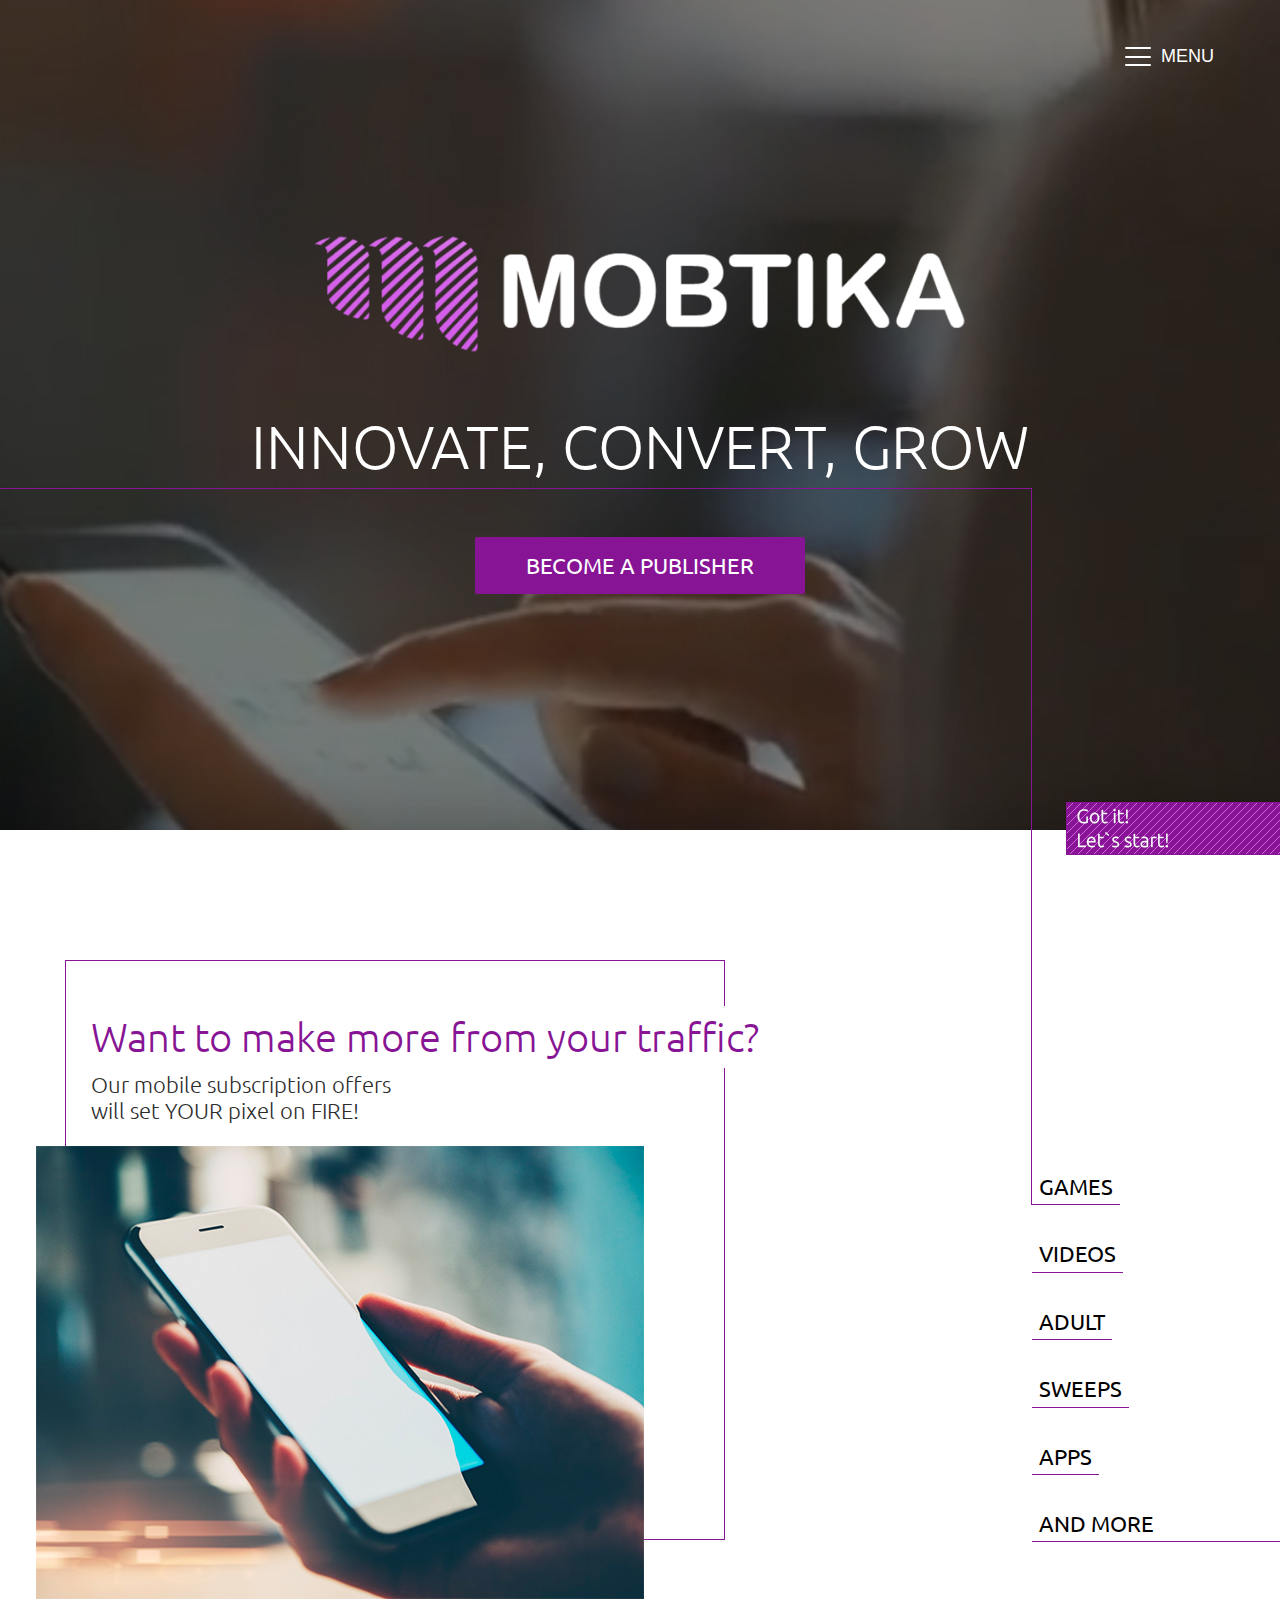
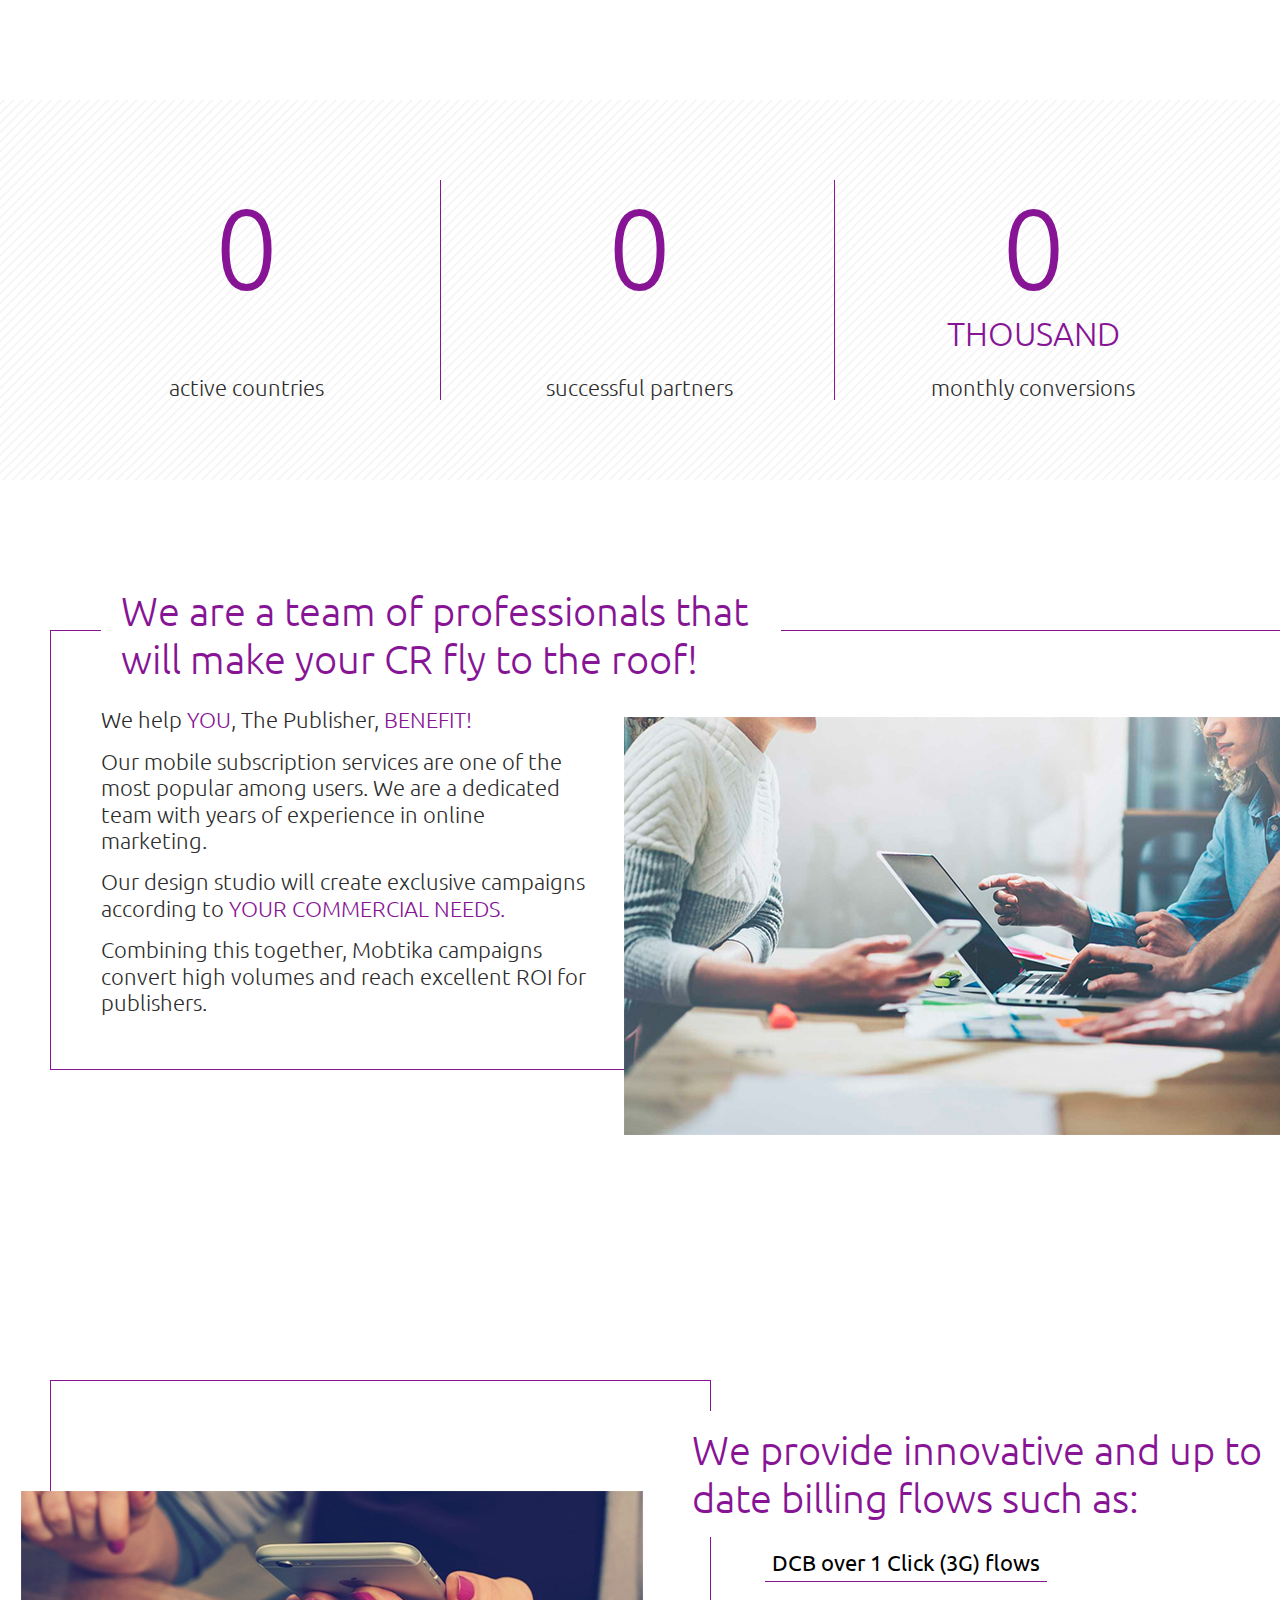
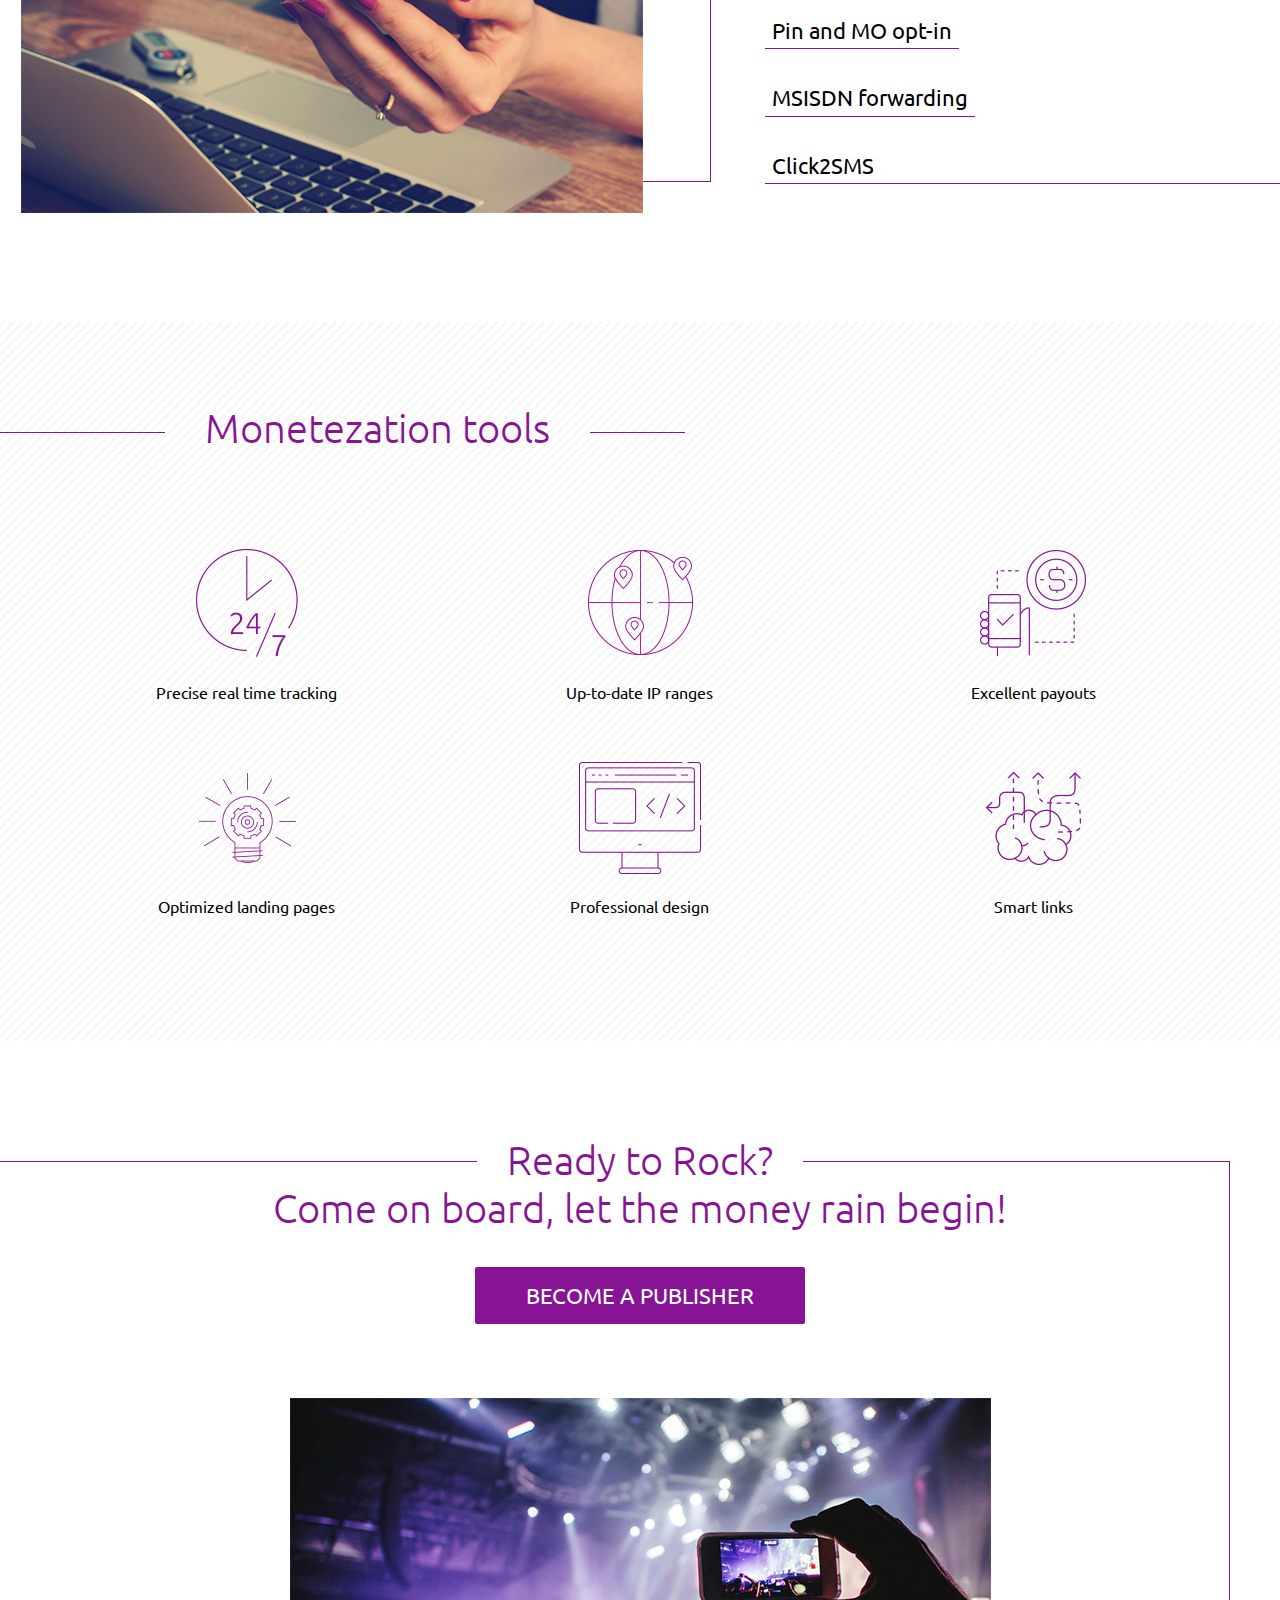
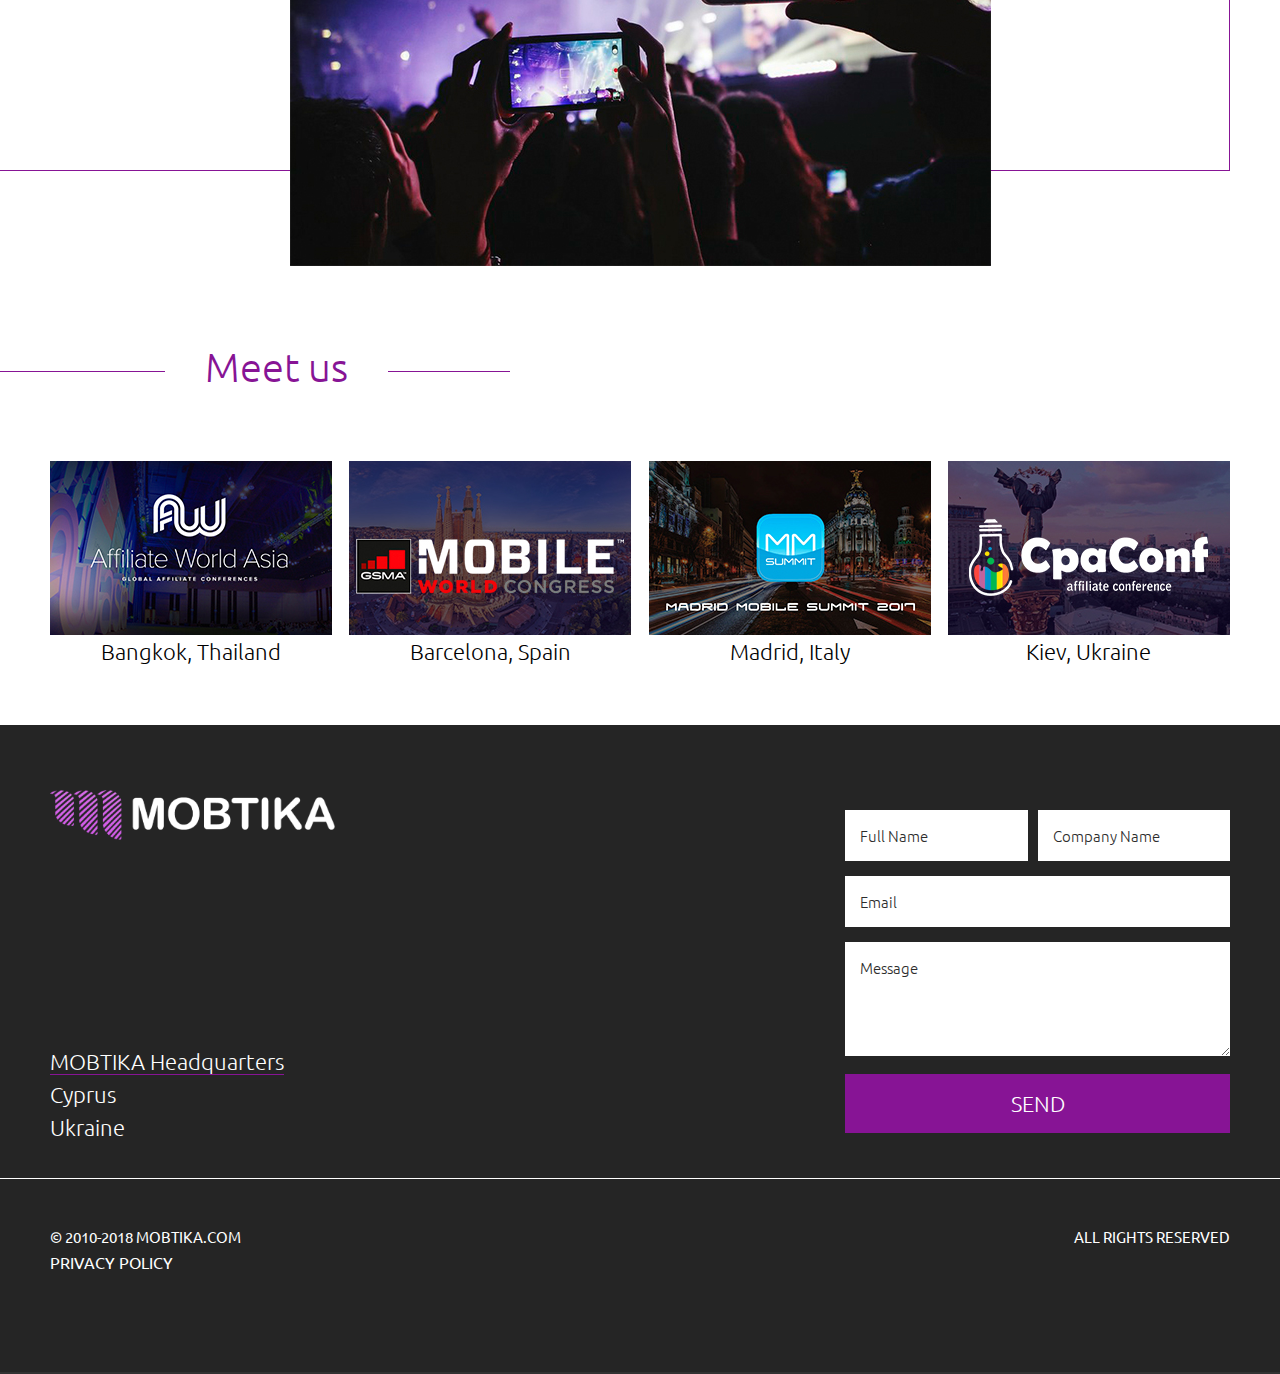
<file: index.html>
<!DOCTYPE html>
<html lang="en">

<head>
    <meta charset="UTF-8">
    <title>MOBTIKA</title>
    <link href="https://fonts.googleapis.com/css?family=Ubuntu:300,400,500" rel="stylesheet">
    <meta name="viewport" content="width=device-width">
    <link rel="icon" href="img/favicon_mobtika.ico">
    <link rel="stylesheet" href="css/reset.css">
    <link rel="stylesheet" href="css/common.css">
    <link rel="stylesheet" href="css/main.css">
</head>

<body>
    <div class="wrapper">
        <div class="success">
            <div class="box">
                <img class="closePopUp" src="img/x.png" alt="close">
                <p>Your message has been successfully sent</p>
                <img src="img/icon_1_contact.png" alt="icon_contact">
			</div>
        </div>
        <a id="scrollUp" href="#footer">
			<img src="img/Got_it_button.png" alt="got_it_button">
		</a>
        <div class="menu">
            <button type="button" id="buttonMenu" class="headerLogo">
                <img src="img/burger.png" alt="burger">
                <span class="iconMenu">MENU</span>
            </button>
        </div>
        <div id="modal">
            <div class="wrap">
                <div class="headerModal">
                    <a href="index.html" class="logo">
					<img src="img/logo_menu.png" alt="logo_menu"></a>
                    <button type="button" id="closeMenu">
                        <img src="img/x.png" alt="close"></button>
                </div>
                <ul class="listMenu">
                    <li><a href="product.html">
					<span class="title">Product</span>
					<span class="text">What We Do</span>
				</a></li>
                    <li><a href="index.html#makeMore" id="closeIndex">
					<span class="title">Publisher</span>
					<span class="text">High payouts and budgets</span>
				</a></li>
                    <li><a href="providers.html">
					<span class="title">Billing providers</span>
					<span class="text">Compliance and reliability</span>
				</a></li>
                    <li><a href="career.html">
					<span class="title">Career</span>
					<span class="text">Grow professionalism with us</span>
				</a></li>
                    <li><a href="contactUs.html">
					<span class="title">Contact Us</span>
					<span class="text">&nbsp;</span>
				</a></li>
                </ul>
            </div>
            <div class="followUs">
                <a href="#" target="_blank"><span>Follow Us &nbsp;</span>
				<img src="img/in.png" alt="linkedin">
			</a>
            </div>
        </div>
        <div class="wraplineTop">
            <div class="lineTop">
                &nbsp;
            </div>
        </div>
        <header>
            <video id="moodvideo" autoplay loop poster="img/BG_home_desktop.jpg">
                <source src="video/videoplayback.mp4" type='video/mp4'>
            </video>
            <div class="header container">
                <div class="img"><img src="img/Logo_mobtika.png" alt="Logo_mobtika"></div>
                    <h2>INNOVATE, CONVERT, GROW</h2>
                    <a class="linkToPub" href="#">BECOME A PUBLISHER</a>
                </div>
        </header>
        <section class="makeMore" id="makeMore">
            <div class="container">
                <div class="img">
                    <h3>Want to make more from your traffic?</h3>
                    <p>Our mobile subscription offers will set YOUR pixel on FIRE!</p>
                    <div class="pic1">
                        <img src="img/Pic1_home_desktop.jpg" alt="pic1_home">
                    </div>
                    </div>
                    <ul class="list">
                        <li>GAMES</li>
                        <li>VIDEOS</li>
                        <li>ADULT</li>
                        <li>SWEEPS</li>
                        <li>APPS</li>
                        <li class="extraLine">AND MORE</li>
                    </ul>
                </div>
        </section>
        <div class="counters" id="counters">
            <div class="container">
                <div class="one">
                    <span id="number1" class="num">0</span>
                    <span class="units">&nbsp;</span>
                    <span class="text">active countries</span>
                </div>
                <div class="two">
                    <span id="number2" class="num">0</span>
                    <span class="units">&nbsp;</span>
                    <span class="text">successful partners</span>
                </div>
                <div class="tree">
                    <span id="number3" class="num">0</span>
                    <span class="units">thousand</span>
                    <span class="text">monthly conversions</span>
                </div>
            </div>
        </div>
        <section class="professionals">
            <div class="container">
                <div class="border">
                    <h3>We are a team of professionals that will make your CR fly to the roof!</h3>
                    <div class="text">
                        <p>We help <span class="mark">YOU</span>, The Publisher, <span class="mark">BENEFIT!</span></p>
                        <p> Our mobile subscription services are one of the most popular among users. We are a dedicated team with years of experience in online marketing.</p>
                        <p>Our design studio will create exclusive campaigns according to <span class="mark">YOUR commercial needs.</span> </p>
                        <p>Combining this together, Mobtika campaigns convert high volumes and reach excellent ROI for publishers.</p>
                    </div>
                    <div class="img">
                        <img src="img/Pic2_home_desktop.jpg" alt="Pic2_home">
				</div>
                    </div>
                </div>
        </section>
        <section class="provide">
            <div class="container">
                <div class="border">
                    <h3>We provide innovative and up to date billing flows such as:</h3>
                    <ul class="list">
                        <li>DCB over 1 Click (3G) flows</li>
                        <li>Pin and MO opt-in</li>
                        <li>MSISDN forwarding</li>
                        <li class="extraLine">Click2SMS</li>
                    </ul>
                    <div class="img"><img src="img/Pic3_home_desktop.jpg" alt="Pic3_home"></div>
                    </div>
                </div>
        </section>
        <section class="tools">
            <div class="container forLine">
                <div class="line">&nbsp;</div>
                <h3>Monetezation tools</h3>
            </div>
            <div class="container">
                <div class="icons">
                    <figure class="icon1">
                        <div class="img">
                        	<img src="img/icon_1_home_desktop.png" alt="icon_1_home">
                        </div>
                        <figcaption>Precise real time tracking</figcaption>
                    </figure>
                    <figure class="icon2">
                        <div class="img">
                        	<img src="img/icon_2_home_desktop.png" alt="icon_2_home">
                        </div>
                        <figcaption>Up-to-date IP ranges</figcaption>
                    </figure>
                    <figure class="icon3">
                        <div class="img">
                        	<img src="img/icon_3_home_desktop.png" alt="icon_3_home">
                        </div>
                        <figcaption>Excellent payouts</figcaption>
                    </figure>
                    <figure class="icon4">
                        <div class="img">
                        	<img src="img/icon_4_home_desktop.png" alt="icon_4_home">
                        </div>
                        <figcaption>Optimized landing pages</figcaption>
                    </figure>
                    <figure class="icon5">
                        <div class="img">
                        	<img src="img/icon_5_home_desktop.png" alt="icon_5_home">
                        </div>
                        <figcaption>Professional design</figcaption>
                    </figure>
                    <figure class="icon6">
                        <div class="img">
                        	<img src="img/icon_6_home_desktop.png" alt="icon_6_home">
                    	</div>
                        <figcaption>Smart links</figcaption>
                    </figure>
                </div>
            </div>
        </section>
        <section class="comeOnBoard">
            <div class="container">
                <div class="wraph3">
                    <h3>Ready to Rock?</h3>
                    <h3>Come on board, let the money rain begin!</h3>
                </div>
                <a class="linkToPub" href="#">BECOME A PUBLISHER</a>
                <div class="img">
                    <img src="img/rock.jpg" alt="image rock">
                </div>
                <div class="border">&nbsp;</div>
            </div>
        </section>
        <section class="meetUs">
            <div class="container forLine">
                <div class="line">&nbsp;</div>
                <h3>Meet us</h3>
            </div>
            <div class="container main">
                <figure class="block1">
                    <div class="img">
	                    <img src="img/asia.jpg" alt="asia">
					</div>
                    <figcaption class="text">Bangkok, Thailand</figcaption>
                </figure>
                <figure class="block2">
                    <div class="img">
                        <img src="img/barcelona.jpg" alt="barcelona">
					</div>
                    <figcaption class="text">Barcelona, Spain</figcaption>
                </figure>
                <figure class="block3">
                    <div class="img">
                        <img src="img/madrid.jpg" alt="madrid">
					</div>
                    <figcaption class="text">Madrid, Italy</figcaption>
                </figure>
                <figure class="block4">
                    <div class="img">
                        <img src="img/kyiv.jpg" alt="kyiv">
					</div>
                    <figcaption class="text">Kiev, Ukraine</figcaption>
                </figure>
            </div>
        </section>
        <footer id="footer">
            <div class="container main">
                <div class="block1">
                    <a href="#index" class="logo"><img src="img/Logo_mobtika.png" alt="Logo mobtika">
				</a>
                    <ul class="list">
                        <li><span class="underline">MOBTIKA Headquarters</span></li>
                        <li><span>Cyprus</span></li>
                        <li><span>Ukraine</span></li>
                    </ul>
                </div>
                <div class="block2">
                    <form id="mainForm">
                        <p id="validMessage" style="display: none;">Thank you for your message!<br> We will contact you within 3 working days</p>
                        <p id="invalidMessage" style="display: none;">Sorry, something went wrong.<br> Please carefully fill all fields</p>
                        <input type="text" id="full-Name" name="fullName" placeholder="Full Name" maxlength="18" required="required">
                        <input type="text" id="company-Name" name="companyName" placeholder="Company Name" maxlength="18" required="required">
                        <input type="email" id="e-mail" name="email" placeholder="Email" maxlength="35" required="required">
                        <textarea rows="4" id="message" name="message" placeholder="Message"></textarea>
                        <input type="submit" value="Send" id="submitButton">
                    </form>
                </div>
            </div>
            <div class="line">&nbsp;</div>
            <div class="container extra">
                <div class="wrap">
                    <small>© 2010-2018 Mobtika.com</small>
                    <a href="privacyPolicy.html">Privacy Policy</a>
                </div>
                <small>ALL RIGHTS RESERVED</small>
            </div>
        </footer>
        </div>
        <script src="https://code.jquery.com/jquery-3.3.1.js" integrity="sha256-2Kok7MbOyxpgUVvAk/HJ2jigOSYS2auK4Pfzbm7uH60=" crossorigin="anonymous"></script>
        <script src="https://maxcdn.bootstrapcdn.com/bootstrap/3.3.7/js/bootstrap.min.js"></script>
        <script src="js/viewportChecker.js"></script>
        <script src="js/animateNumber.js"></script>
        <script src="js/index.js"></script>
</body>

</html>
</file>
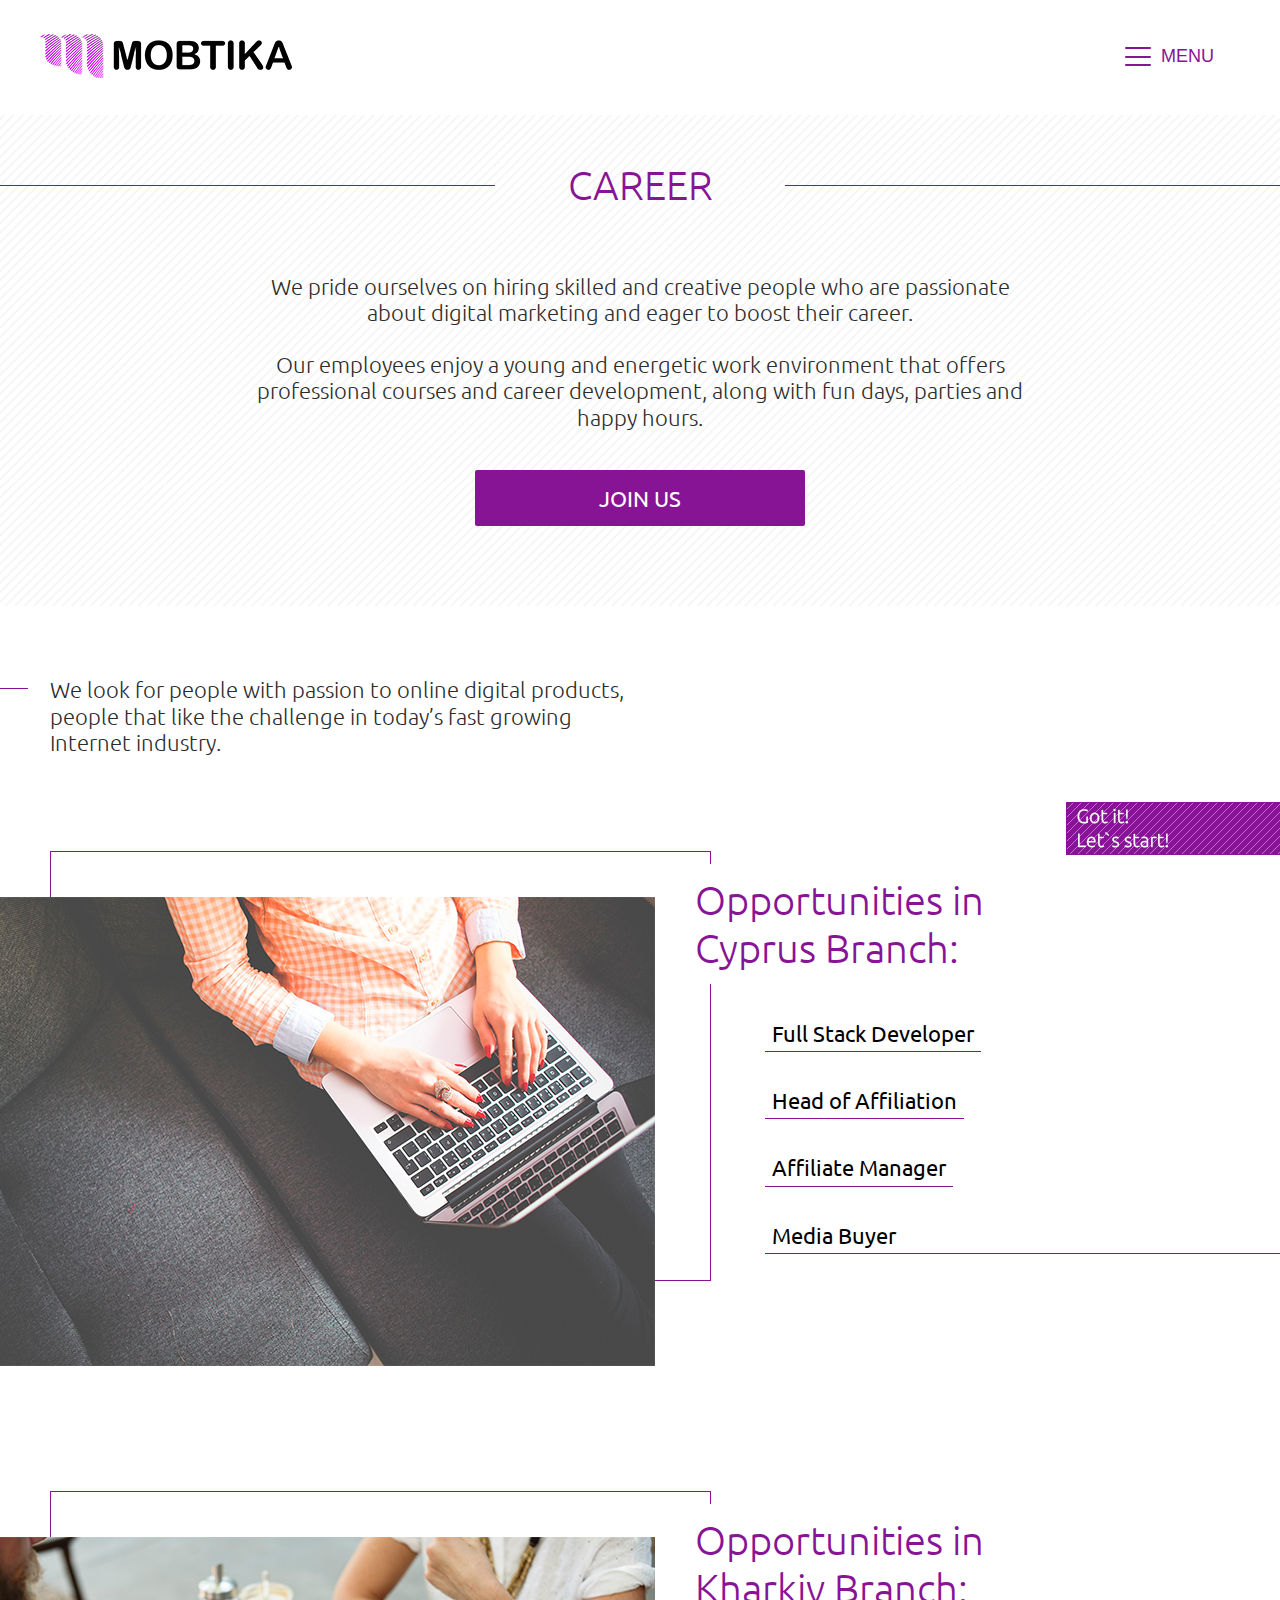
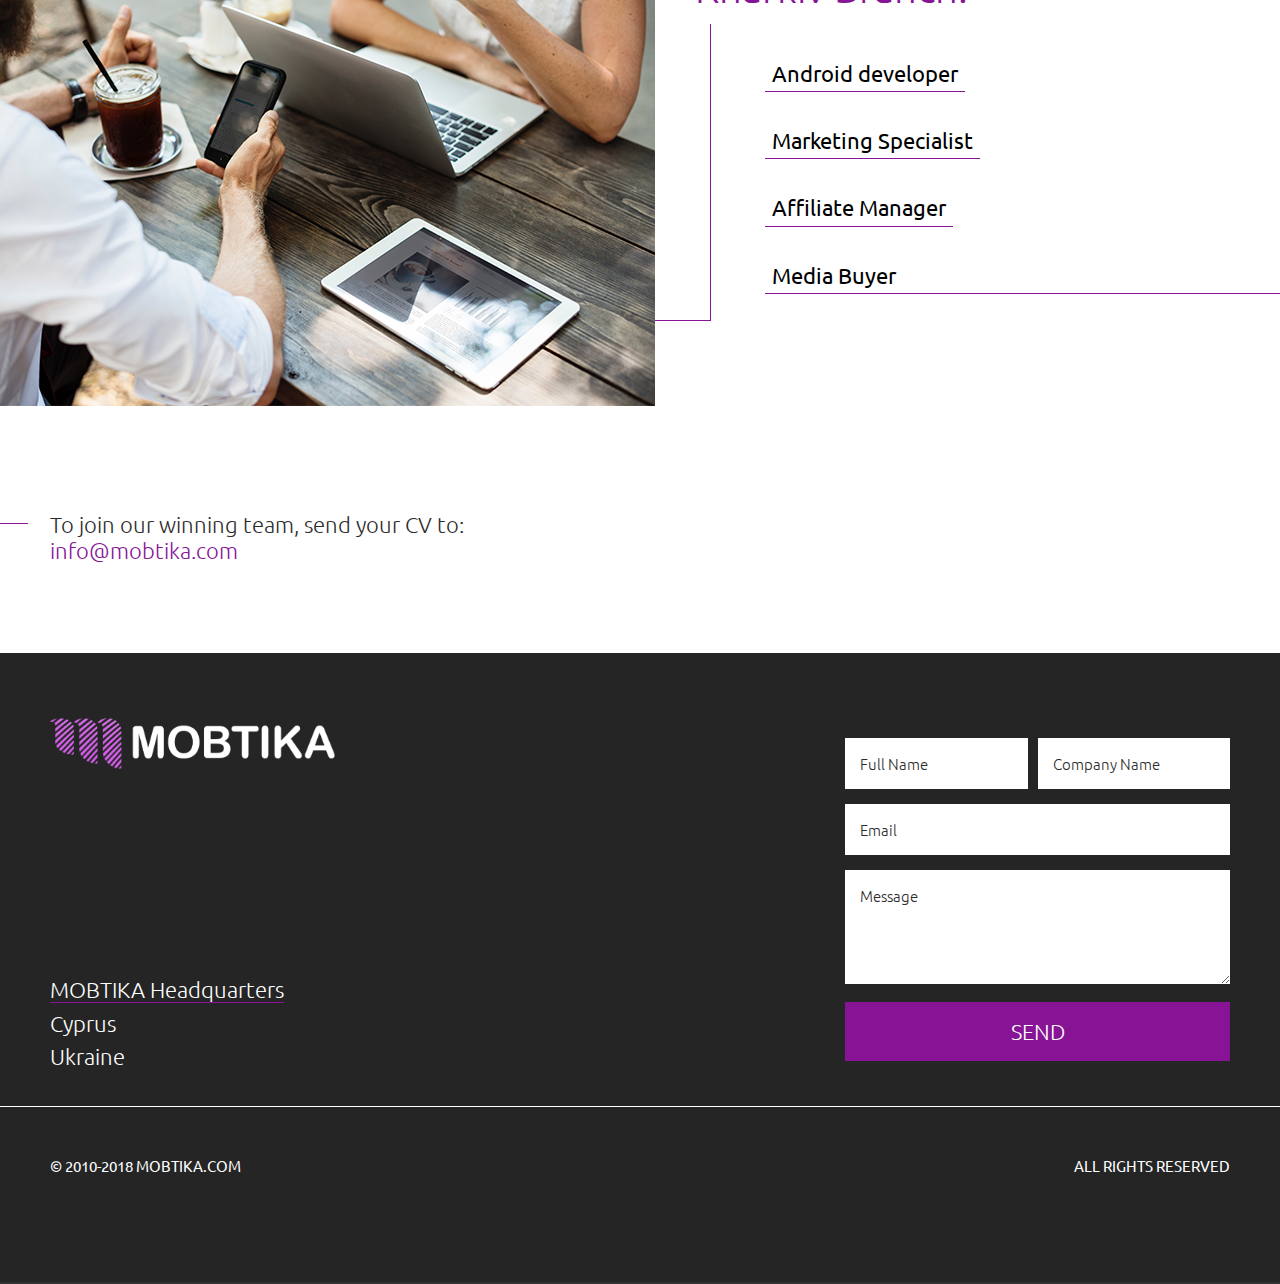
<file: career.html>
<!DOCTYPE html>
<html lang="en">
<head>
	<meta charset="UTF-8">
	<title>MOBTIKA Career</title>
	<link href="https://fonts.googleapis.com/css?family=Ubuntu:300,400,500" rel="stylesheet">
	<meta name="viewport" content="width=device-width">
	<link rel="icon" href="img/favicon_mobtika.ico">
	<link rel="stylesheet" href="css/reset.css">
	<link rel="stylesheet" href="css/common.css">
	<link rel="stylesheet" href="css/career.css">
</head>
<body>
	<div class="wrapper">
		<div class="success">
			<div class="box">
				<img class="closePopUp" src="img/x.png" alt="close">
				<p>Your message has been successfully sent</p>
				<img src="img/icon_1_contact.png" alt="icon_1_contact">
			</div>
		</div>
		<a id="scrollUp" href="#footer">
			<img src="img/Got_it_button.png" alt="got_it_button">
		</a>
		<header class="commonHeader">
			<a href="index.html" class="headerLogo">
				<img src="img/logo_menu.png" alt="logo_menu">
			</a>
			<div class="menu">
				<button type="button" id="buttonMenu"><img src="img/burger_purple.png" alt="burger_purple"><span class="iconMenu">MENU</span></button>
			</div>
		</header>
		<div id="modal">
			<div class="wrap">
				<div class="headerModal">
					<a href="index.html" class="logo"><img src="img/logo_menu.png" alt="logo_menu"></a>
					<button type="button" id="closeMenu"><img src="img/x.png" alt="close"></button>
				</div>
				<ul class="listMenu">
					<li><a href="product.html">
						<span class="title">Product</span>
						<span class="text">What We Do</span>
					</a></li>
					<li><a href="index.html#makeMore">
						<span class="title">Publisher</span>
						<span class="text">High payouts and budgets</span>
					</a></li>
					<li><a href="providers.html">
						<span class="title">Billing providers</span>
						<span class="text">Compliance and reliability</span>
					</a></li>
					<li><a href="career.html">
						<span class="title">Career</span>
						<span class="text">Grow professionalism with us</span>
					</a></li>
					<li><a href="contactUs.html">
						<span class="title">Contact Us</span>
						<span class="text">&nbsp;</span>
					</a></li>
				</ul>
			</div>
			<div class="followUs">
				<a href="#" target="_blank"><span>Follow Us &nbsp;</span>
					<img src="img/in.png" alt="linkedin">
				</a>
			</div>
		</div>
		<section class="career">
			<div class="container">
				<div class="line">&nbsp;</div>
				<h3>CAREER</h3>
				<div class="text">
					<p>We pride ourselves on hiring skilled and creative people who are passionate about digital marketing and eager to boost their career.</p>
					<p>Our employees enjoy a young and energetic work environment that offers professional courses and career development, along with fun days, parties and happy hours.</p>
				</div>
				<a class="linkToPub" href="contactUs.html">JOIN US</a>
			</div>
		</section>
		<div class="weLookFor">
			<div class="container">
				<div class="line">&nbsp;</div>
				<p>We look for people with passion to online digital products, people that like the challenge in today’s fast growing Internet industry.</p>
			</div>
		</div>
		<section class="opportunities">
			<div class="container">
				<div class="border">
					<h3>Opportunities in Cyprus Branch:</h3>
					<ul class="list">
						<li>Full Stack Developer</li>
						<li>Head of Affiliation</li>
						<li>Affiliate Manager</li>
						<li class="extraLine">Media Buyer</li>
					</ul>
					<div class="img"><img src="img/Pic1_career.jpg" alt="Pic1_career"></div>
				</div>
			</div>
		</section>
		<section class="opportunities">
			<div class="container">
				<div class="border">
					<h3>Opportunities in Kharkiv Branch:</h3>
					<ul class="list">
						<li>Android developer</li>
						<li>Marketing Specialist</li>
						<li>Affiliate Manager</li>
						<li class="extraLine">Media Buyer</li>
					</ul>
					<div class="img"><img src="img/Pic2_career.jpg" alt="Pic2_career"></div>
				</div>
			</div>
		</section>
		<div class="toJoin">
			<div class="container">
				<div class="line">&nbsp;</div>
				<p>To join our winning team, send your CV to:</p>
				<span class="emailLink">info@mobtika.com</span>
			</div>
		</div>
		<footer id="footer">
			<div class="container main">
				<div class="block1">
					<a href="#index" class="logo"><img src="img/Logo_mobtika.png" alt="Pic3_career">
					</a>
					<ul class="list">
						<li><span class="underline">MOBTIKA Headquarters</span></li>
						<li><span>Cyprus</span></li>
						<li><span>Ukraine</span></li>
					</ul>
				</div>
				<div class="block2">
					<form id="mainForm">
						<p id="validMessage" style="display: none;">Thank you for your message!<br> We will contact you within 3 working days</p>
						<p id="invalidMessage" style="display: none;">Sorry, something went wrong.<br> Please carefully fill all fields</p>
						<input type="text" id="full-Name" name="fullName" placeholder="Full Name" maxlength="18" required="required">
						<input type="text" id="company-Name" name="companyName" placeholder="Company Name" maxlength="18" required="required">
						<input type="email" id="e-mail" name="email" placeholder="Email" maxlength="35" required="required">
						<textarea rows="4" id="message" name="message" placeholder="Message"></textarea>
						<input type="submit" value="Send" id="submitButton">
					</form>
				</div>
			</div>
			<div class="line">&nbsp;</div>
			<div class="container extra">
				<small>© 2010-2018 Mobtika.com</small>
				<small>ALL RIGHTS RESERVED</small>
			</div>
		</footer>
	</div>
<script
  src="https://code.jquery.com/jquery-3.3.1.js"
  integrity="sha256-2Kok7MbOyxpgUVvAk/HJ2jigOSYS2auK4Pfzbm7uH60="
  crossorigin="anonymous"></script>
<script src="https://maxcdn.bootstrapcdn.com/bootstrap/3.3.7/js/bootstrap.min.js"></script>
<script src="js/viewportChecker.js"></script>
<script src="js/animateNumber.js"></script>
<script src="js/index.js"></script>
</body>
</html>
</file>
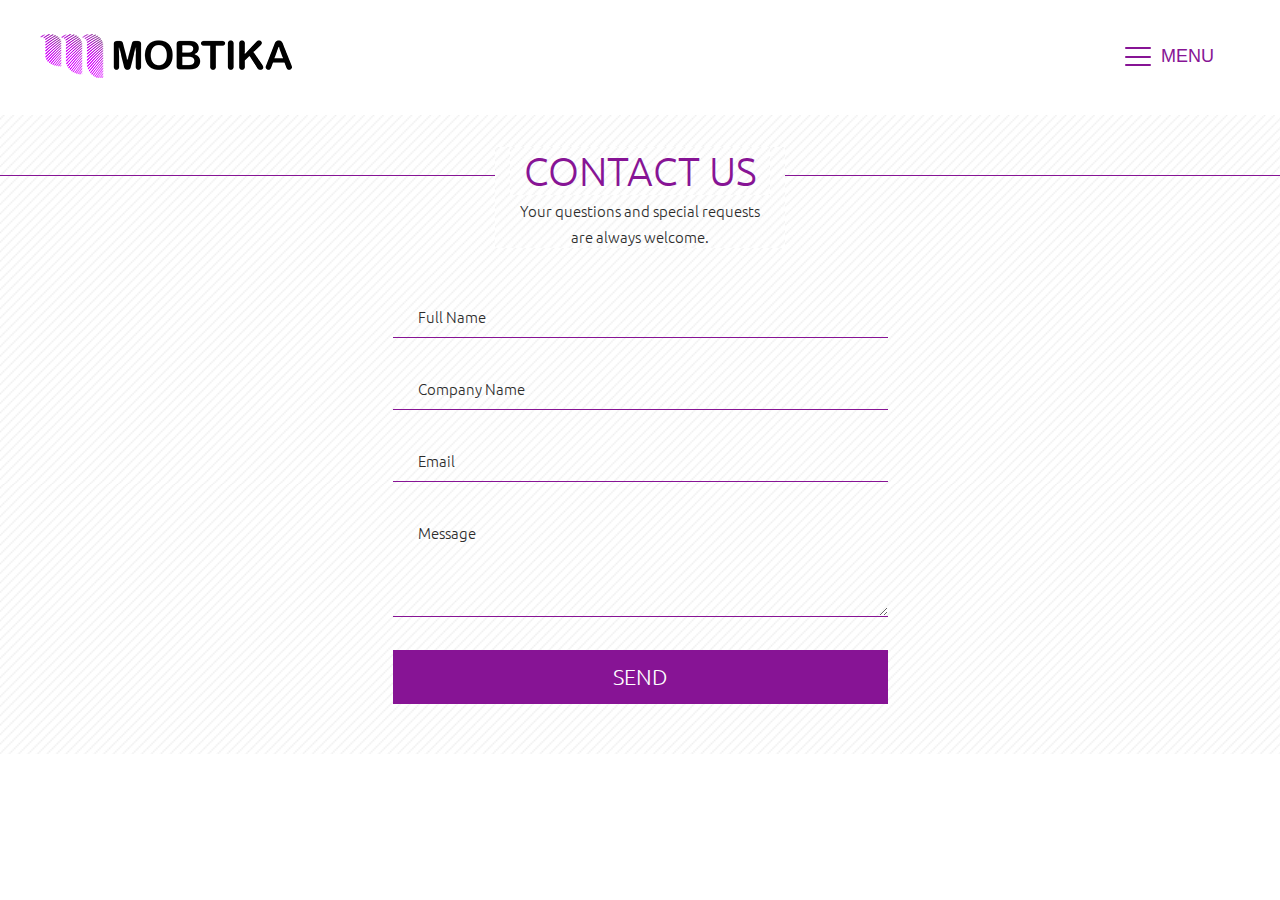
<file: contactUs.html>
<!DOCTYPE html>
<html lang="en">
<head>
	<meta charset="UTF-8">
	<title>MOBTIKA Contact Us</title>
	<link href="https://fonts.googleapis.com/css?family=Ubuntu:300,400,500" rel="stylesheet">
	<meta name="viewport" content="width=device-width">
	<link rel="icon" href="img/favicon_mobtika.ico">
	<link rel="stylesheet" href="css/reset.css">
	<link rel="stylesheet" href="css/common.css">
	<link rel="stylesheet" href="css/contactUs.css">
</head>
<body>
	<div class="wrapper">
		<div class="success">
			<div class="box">
				<img class="closePopUp" src="img/x.png" alt="close">
				<p>Your message has been successfully sent</p>
				<img src="img/icon_1_contact.png" alt="icon_1_contact">
			</div>
		</div>
		<header class="commonHeader">
			<a href="index.html" class="headerLogo"><img src="img/logo_menu.png" alt="logo_menu"></a>
			<div class="menu">
				<button type="button" id="buttonMenu"><img src="img/burger_purple.png" alt="burger_purple"><span class="iconMenu">MENU</span></button>
			</div>
		</header>
		<div id="modal">
			<div class="wrap">
				<div class="headerModal">
					<a href="index.html" class="logo"><img src="img/logo_menu.png" alt="logo_menu"></a>
					<button type="button" id="closeMenu"><img src="img/x.png" alt="close"></button>
				</div>
				<ul class="listMenu">
					<li><a href="product.html">
						<span class="title">Product</span>
						<span class="text">What We Do</span>
					</a></li>
					<li><a href="index.html#makeMore">
						<span class="title">Publisher</span>
						<span class="text">High payouts and budgets</span>
					</a></li>
					<li><a href="providers.html">
						<span class="title">Billing providers</span>
						<span class="text">Compliance and reliability</span>
					</a></li>
					<li><a href="career.html">
						<span class="title">Career</span>
						<span class="text">Grow professionalism with us</span>
					</a></li>
					<li><a href="contactUs.html">
						<span class="title">Contact Us</span>
						<span class="text">&nbsp;</span>
					</a></li>
				</ul>
			</div>
			<div class="followUs">
				<a href="#" target="_blank"><span>Follow Us &nbsp;</span>
					<img src="img/in.png" alt="linkedin">
				</a>
			</div>
		</div>
		<section class="formContactUs">
			<!-- success -  for success sending email -->
			<div class="success"><!-- success -  сss("display:block;") -->
				<div class="box">
					<img class="closePopUp" src="img/x.png" alt="close">
					<p>Your message has been successfully sent</p>
					<img src="img/icon_1_contact.png" alt="icon_1_contact">
				</div>
			</div>
			<div class="container">
				<div class="line"></div>
				<div class="text">
					<h3>CONTACT US</h3>
					<span>Your  questions and special requests are always welcome.</span>
				</div>
				<form id="mainForm">
					<p id="validMessage" style="display: none;">Thank you for your message!<br> We will contact you within 3 working days</p>
					<p id="invalidMessage" style="display: none;">Sorry, something went wrong.<br> Please carefully fill all fields</p>
					<input type="text" id="full-Name" name="fullName" placeholder="Full Name" maxlength="18" required="required">
					<input type="text" id="company-Name" name="companyName" placeholder="Company Name" maxlength="18" required="required">
					<input type="email" id="e-mail" name="email" placeholder="Email" maxlength="35" required="required">
					<textarea rows="4" id="message" name="message" placeholder="Message"></textarea>
					<input type="submit" value="Send" id="submitButton">
				</form>
			</div>
		</section>
	</div>
<script
  src="https://code.jquery.com/jquery-3.3.1.js"
  integrity="sha256-2Kok7MbOyxpgUVvAk/HJ2jigOSYS2auK4Pfzbm7uH60="
  crossorigin="anonymous"></script>
<script src="https://maxcdn.bootstrapcdn.com/bootstrap/3.3.7/js/bootstrap.min.js"></script>
<script src="js/viewportChecker.js"></script>
<script src="js/animateNumber.js"></script>
<script src="js/index.js"></script>
</body>
</html>
</file>
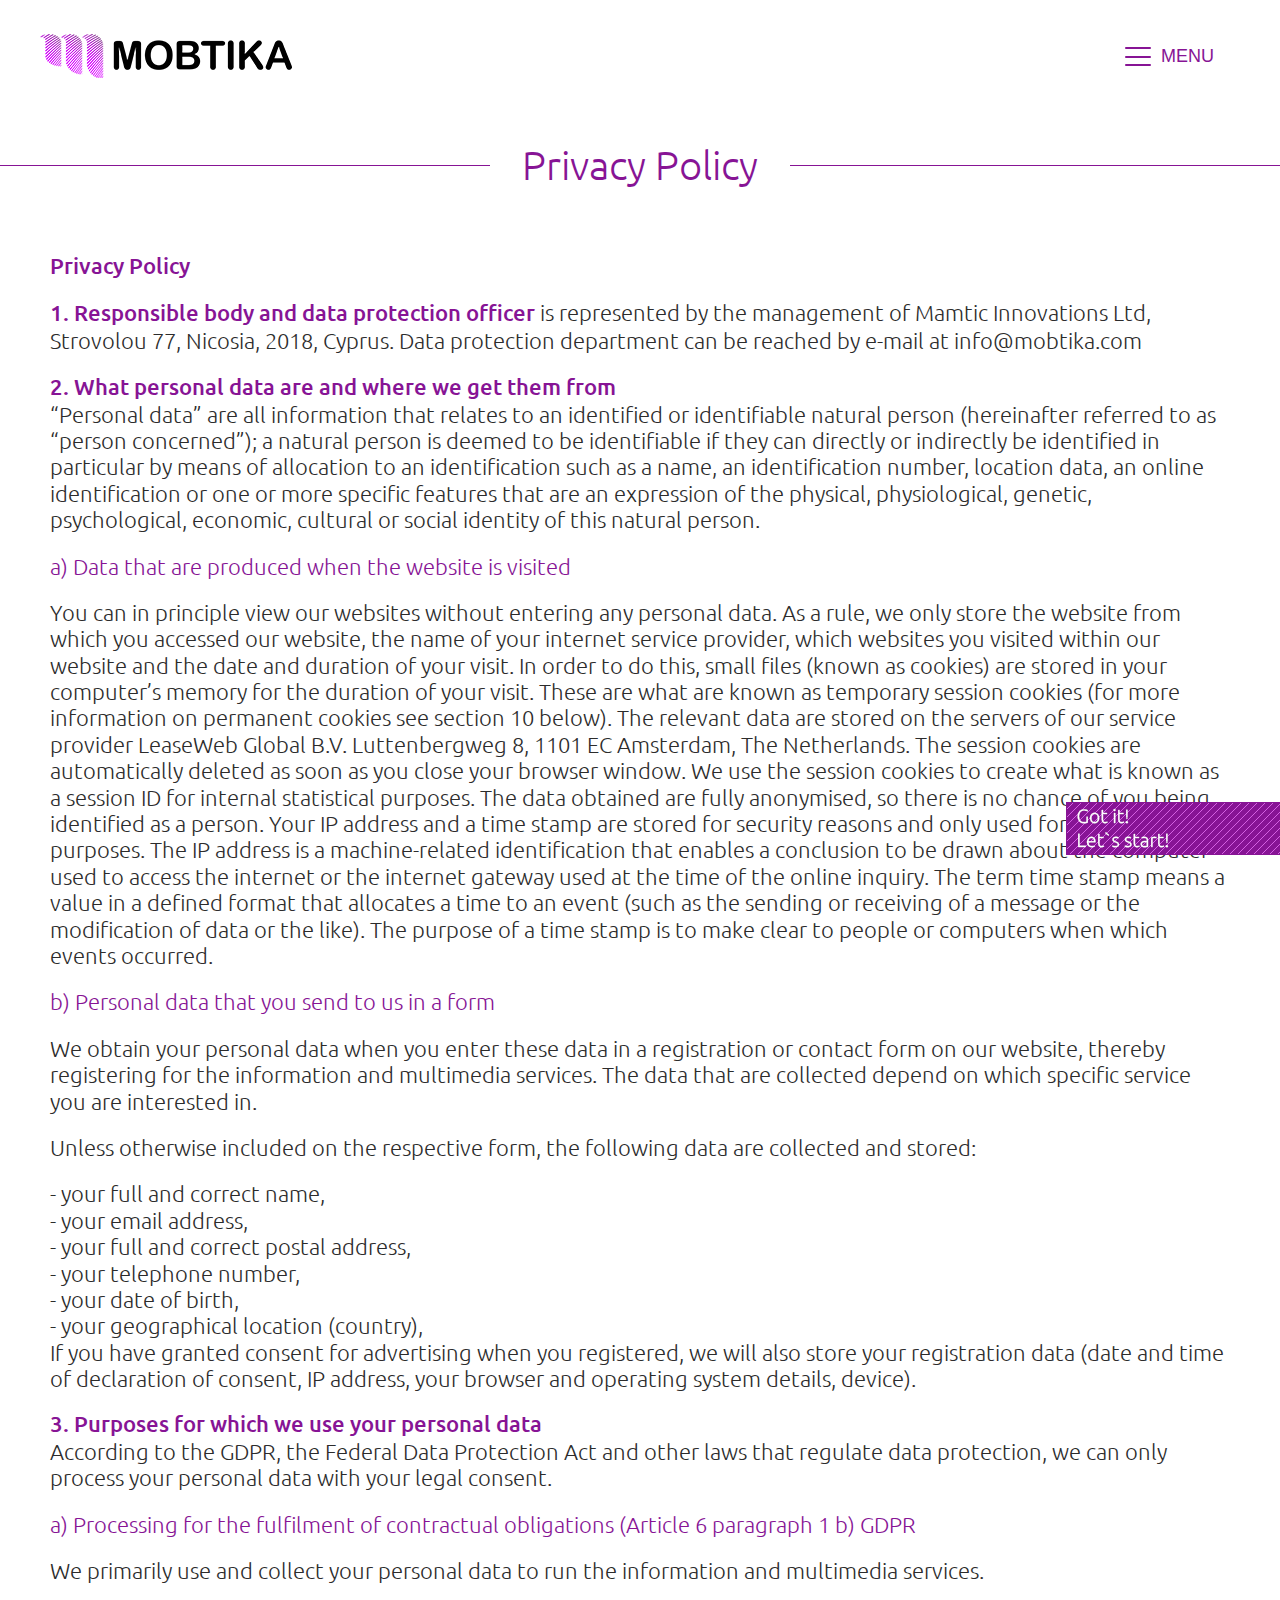
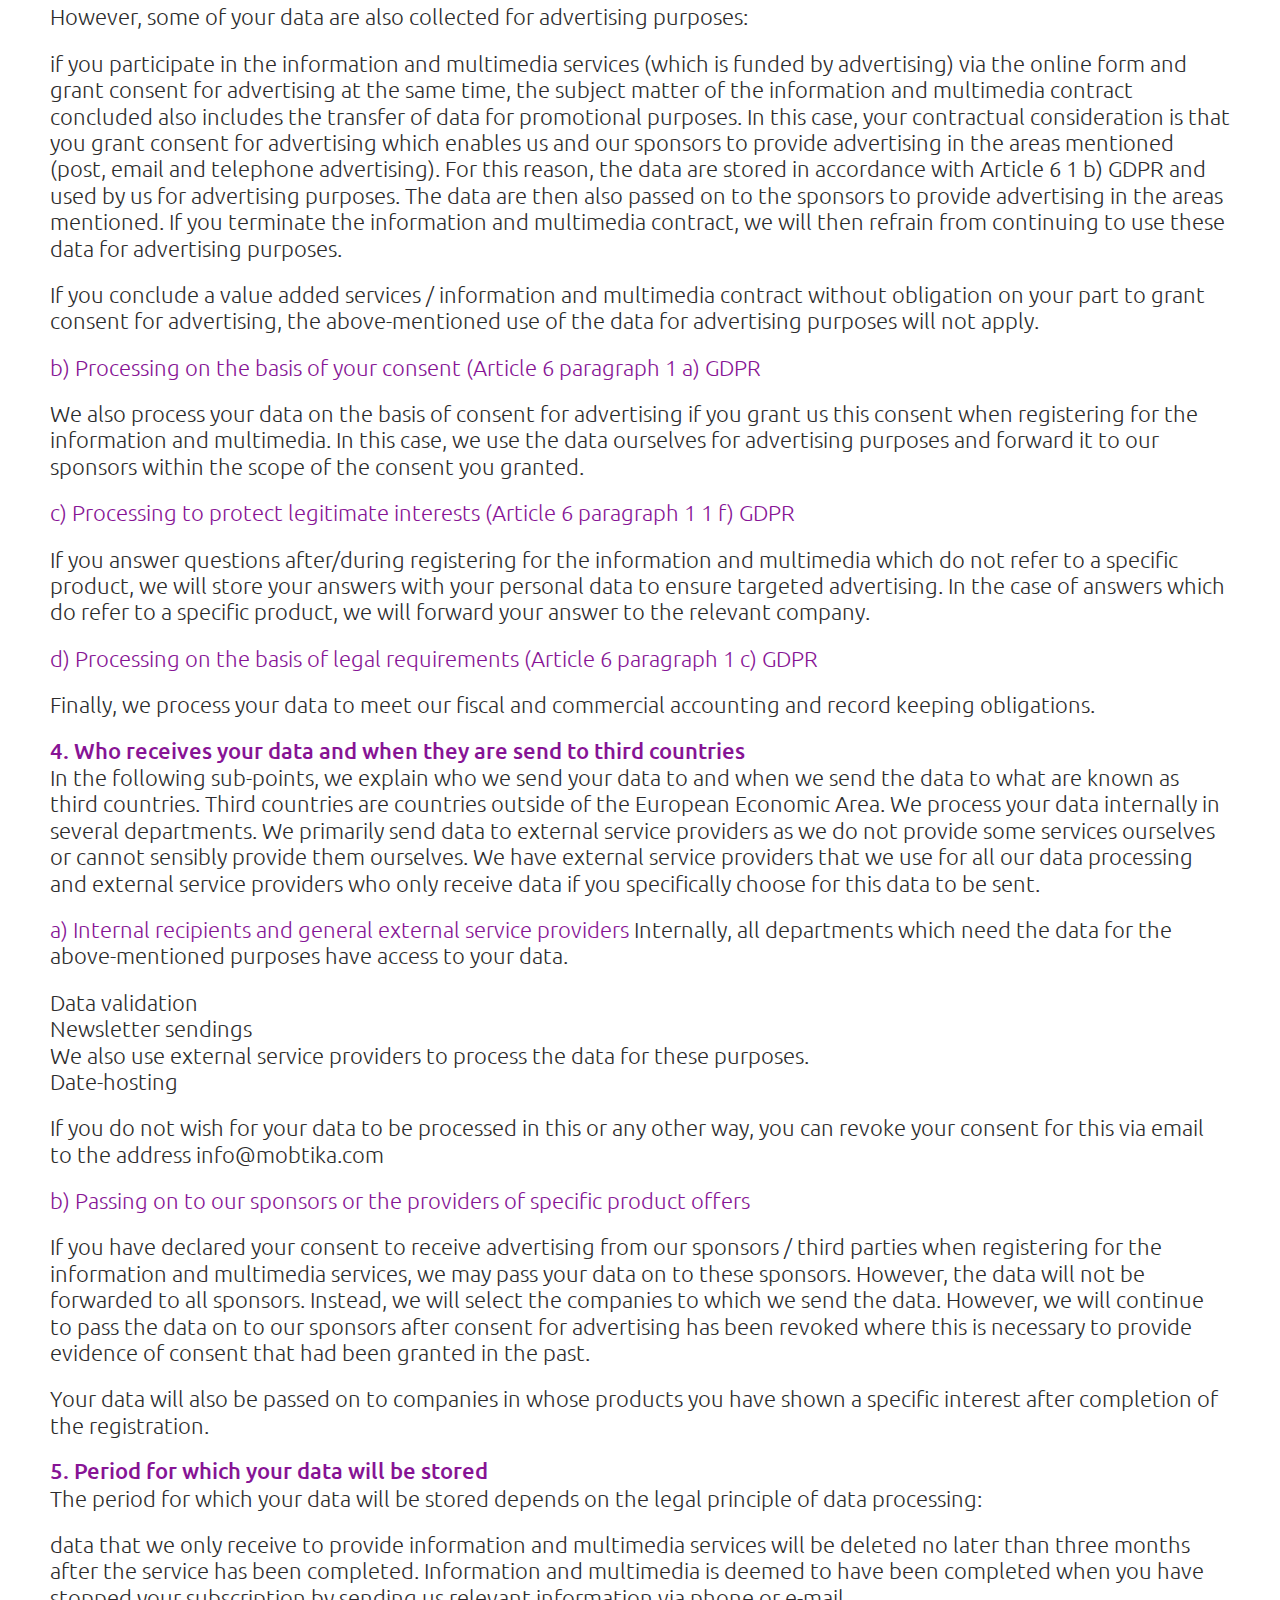
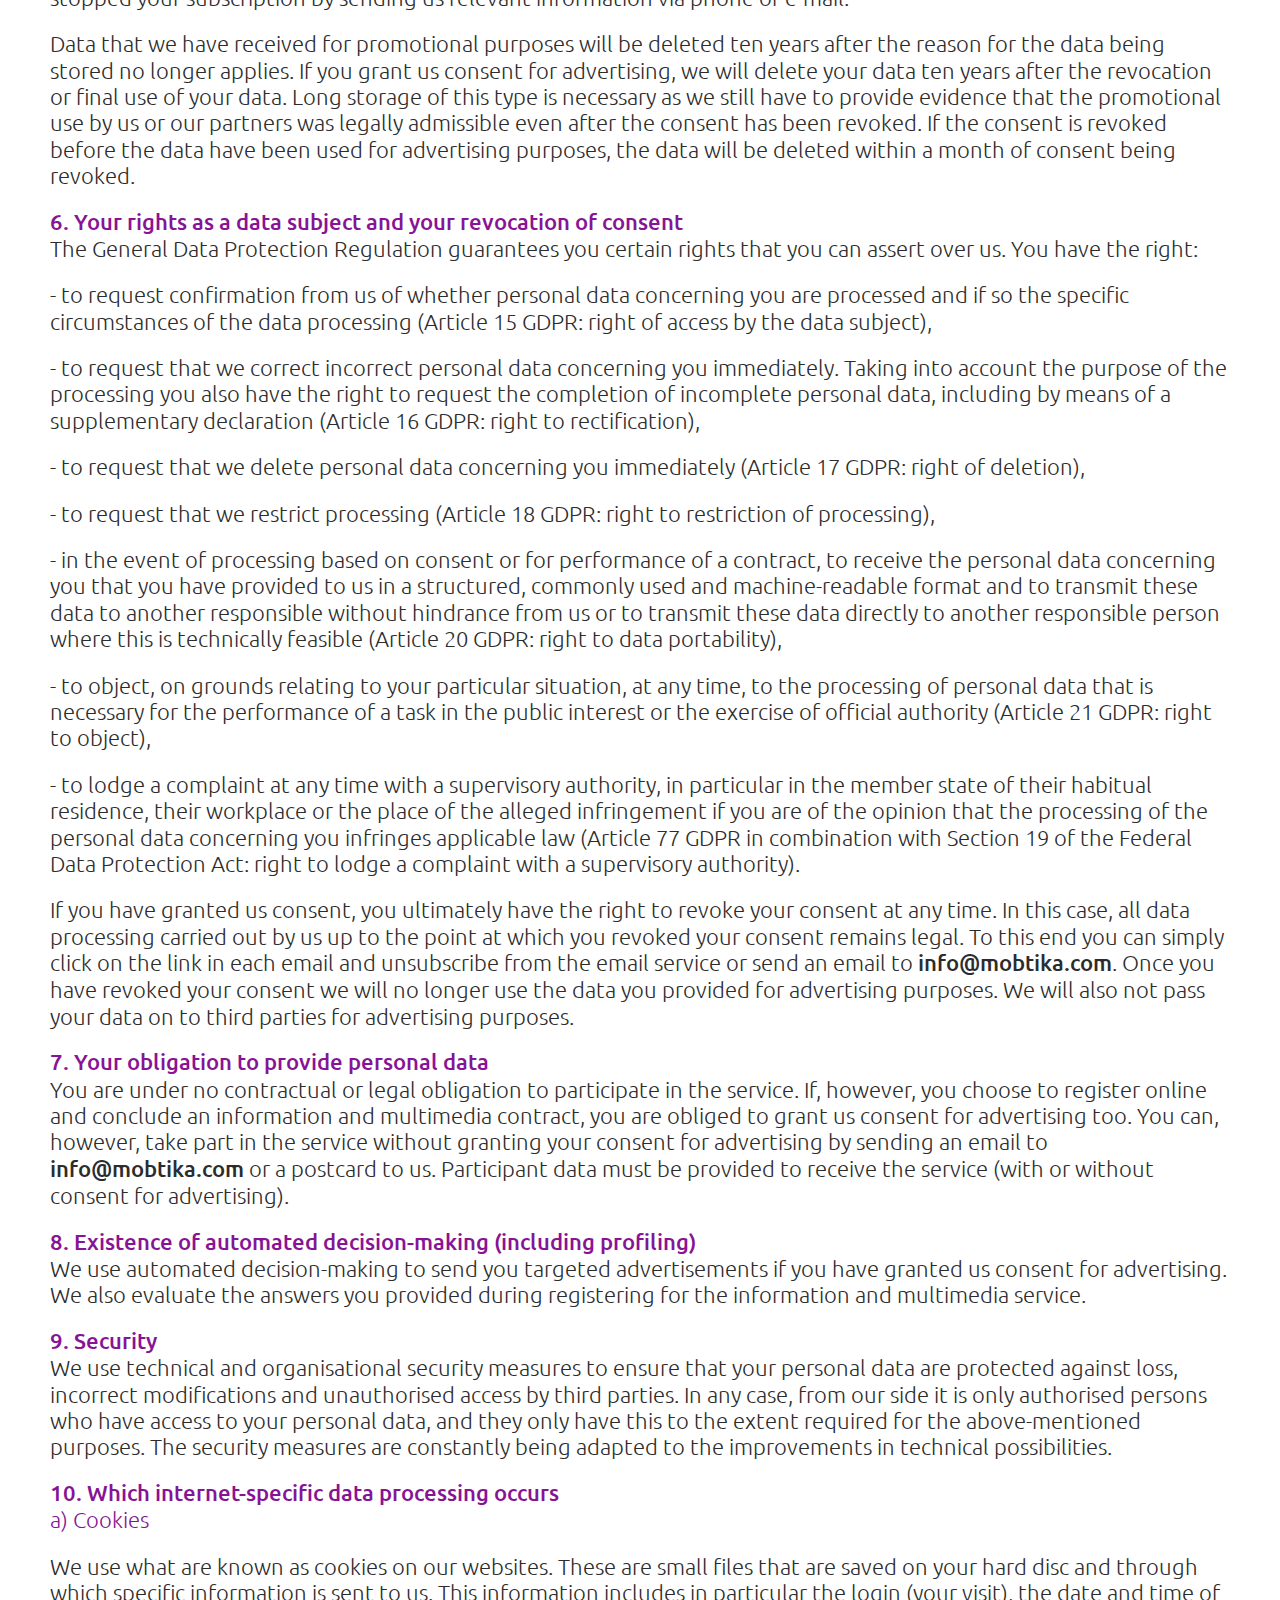
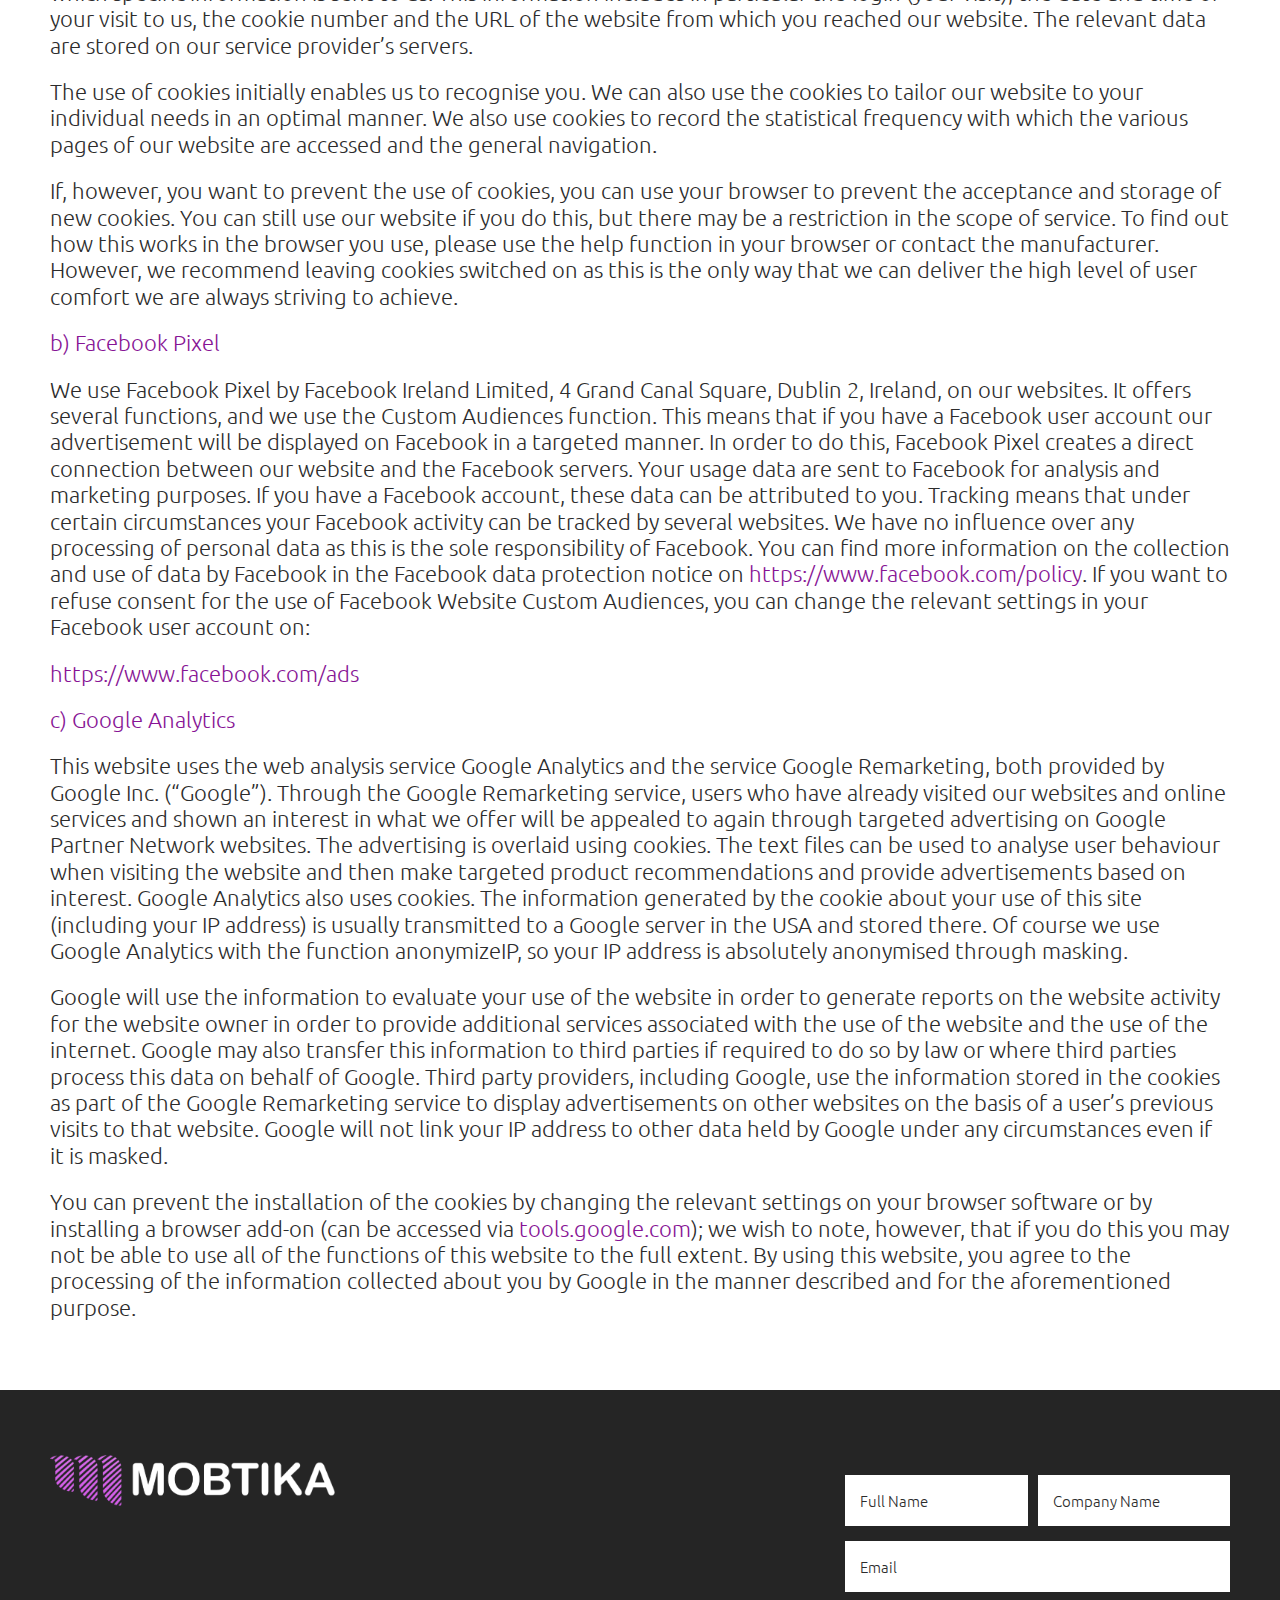
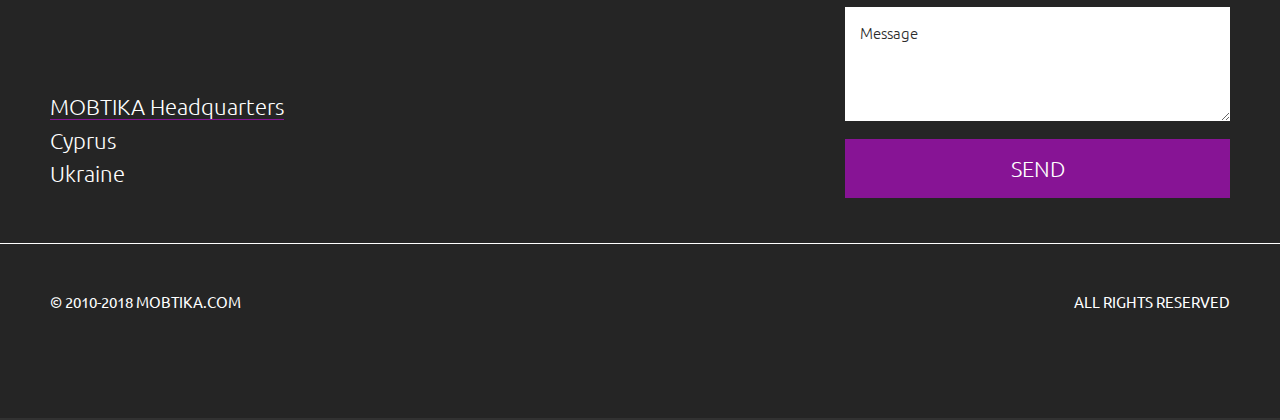
<file: privacyPolicy.html>
<!DOCTYPE html>
<html lang="en">
<head>
	<meta charset="UTF-8">
	<title>MOBTIKA Privacy Policy</title>
	<link href="https://fonts.googleapis.com/css?family=Ubuntu:300,400,500" rel="stylesheet">
	<meta name="viewport" content="width=device-width">
	<link rel="icon" href="img/favicon_mobtika.ico">
	<link rel="stylesheet" href="css/reset.css">
	<link rel="stylesheet" href="css/common.css">
	<link rel="stylesheet" href="css/privacyPolicy.css">
</head>
<body>
	<div class="wrapper">
		<div class="success">
			<div class="box">
				<img class="closePopUp" src="img/x.png" alt="close">
				<p>Your message has been successfully sent</p>
				<img src="img/icon_1_contact.png" alt="icon_1_contact">
			</div>
		</div>
		<a id="scrollUp" href="#footer">
			<img src="img/Got_it_button.png" alt="got_it_button">
		</a>
		<header class="commonHeader">
			<a href="index.html" class="headerLogo"><img src="img/logo_menu.png" alt="logo_menu"></a>
			<div class="menu">
				<button type="button" id="buttonMenu"><img src="img/burger_purple.png" alt="burger_purple"><span class="iconMenu">MENU</span></button>
			</div>
		</header>
		<div id="modal">
			<div class="wrap">
				<div class="headerModal">
					<a href="index.html" class="logo"><img src="img/logo_menu.png" alt="logo_menu"></a>
					<button type="button" id="closeMenu"><img src="img/x.png" alt="close"></button>
				</div>
				<ul class="listMenu">
					<li><a href="product.html">
						<span class="title">Product</span>
						<span class="text">What We Do</span>
					</a></li>
					<li><a href="index.html#makeMore">
						<span class="title">Publisher</span>
						<span class="text">High payouts and budgets</span>
					</a></li>
					<li><a href="providers.html">
						<span class="title">Billing providers</span>
						<span class="text">Compliance and reliability</span>
					</a></li>
					<li><a href="career.html">
						<span class="title">Career</span>
						<span class="text">Grow professionalism with us</span>
					</a></li>
					<li><a href="contactUs.html">
						<span class="title">Contact Us</span>
						<span class="text">&nbsp;</span>
					</a></li>
				</ul>
			</div>
			<div class="followUs">
				<a href="#" target="_blank"><span>Follow Us &nbsp;</span>
					<img src="img/in.png" alt="linkedin">
				</a>
			</div>
		</div>
		<main class="policy">
			<div class="container title">
				<div class="line">&nbsp;</div>
				<h3>Privacy Policy</h3>
			</div>
			<div class="container">
				<h4 class="indent">Privacy Policy</h4>
				<h4 class="indent">1. Responsible body and data protection officer <span class="light"> is represented by the management of Mamtic Innovations Ltd, Strovolou 77, Nicosia, 2018, Cyprus. Data protection department can be reached by e-mail at info@mobtika.com</span></h4>
				<h4>2. What personal data are and where we get them from</h4>
				<p class="indent">“Personal data” are all information that relates to an identified or identifiable natural person (hereinafter referred to as “person concerned”); a natural person is deemed to be identifiable if they can directly or indirectly be identified in particular by means of allocation to an identification such as a name, an identification number, location data, an online identification or one or more specific features that are an expression of the physical, physiological, genetic, psychological, economic, cultural or social identity of this natural person.</p>
				<h4 class="subparagraph">a) Data that are produced when the website is visited</h4>
				<p class="indent">You can in principle view our websites without entering any personal data. As a rule, we only store the website from which you accessed our website, the name of your internet service provider, which websites you visited within our website and the date and duration of your visit. In order to do this, small files (known as cookies) are stored in your computer’s memory for the duration of your visit. These are what are known as temporary session cookies (for more information on permanent cookies see section 10 below). The relevant data are stored on the servers of our service provider LeaseWeb Global B.V. Luttenbergweg 8, 1101 EC Amsterdam, The Netherlands. The session cookies are automatically deleted as soon as you close your browser window. We use the session cookies to create what is known as a session ID for internal statistical purposes. The data obtained are fully anonymised, so there is no chance of you being identified as a person. Your IP address and a time stamp are stored for security reasons and only used for internal purposes. The IP address is a machine-related identification that enables a conclusion to be drawn about the computer used to access the internet or the internet gateway used at the time of the online inquiry. The term time stamp means a value in a defined format that allocates a time to an event (such as the sending or receiving of a message or the modification of data or the like). The purpose of a time stamp is to make clear to people or computers when which events occurred.</p>
				<h4 class="subparagraph">b) Personal data that you send to us in a form</h4>
				<p>We obtain your personal data when you enter these data in a registration or contact  form on our website, thereby registering for the information and multimedia services. The data that are collected depend on which specific service you are interested in.</p>
				<p>Unless otherwise included on the respective form, the following data are collected and stored:</p>
				<ul class="list">
					<li>- your full and correct name,</li>
					<li>- your email address,</li>
					<li>- your full and correct postal address,</li>
					<li>- your telephone number,</li>
					<li>- your date of birth,</li>
					<li>- your geographical location (country),</li>
					<li>If you have granted consent for advertising when you registered, we will also store your registration data (date and time of declaration of consent, IP address, your browser and operating system details, device).</li>
				</ul>
				<h4>3. Purposes for which we use your personal data</h4>
				<p>According to the GDPR, the Federal Data Protection Act and other laws that regulate data protection, we can only process your personal data with your legal consent.</p>
				<h4 class="subparagraph">a) Processing for the fulfilment of contractual obligations (Article 6 paragraph 1 b) GDPR</h4>
				<p>We primarily use and collect your personal data to run the information and multimedia services.</p>
				<p>However, some of your data are also collected for advertising purposes:</p>
				<p>if you participate in the information and multimedia services (which is funded by advertising) via the online form and grant consent for advertising at the same time, the subject matter of the information and multimedia contract concluded also includes the transfer of data for promotional purposes. In this case, your contractual consideration is that you grant consent for advertising which enables us and our sponsors to provide advertising in the areas mentioned (post, email and telephone advertising). For this reason, the data are stored in accordance with Article 6 1 b) GDPR and used by us for advertising purposes. The data are then also passed on to the sponsors to provide advertising in the areas mentioned. If you terminate the information and multimedia  contract, we will then refrain from continuing to use these data for advertising purposes.</p>
				<p>If you conclude a value added services / information and multimedia contract without obligation on your part to grant consent for advertising, the above-mentioned use of the data for advertising purposes will not apply.</p>
				<h4 class="subparagraph">b) Processing on the basis of your consent (Article 6 paragraph 1 a) GDPR</h4>
				<p>We also process your data on the basis of consent for advertising if you grant us this consent when registering for the information and multimedia. In this case, we use the data ourselves for advertising purposes and forward it to our sponsors within the scope of the consent you granted.</p>
				<h4 class="subparagraph">c) Processing to protect legitimate interests (Article 6 paragraph 1 1 f) GDPR</h4>
				<p>If you answer questions after/during registering for the information and multimedia which do not refer to a specific product, we will store your answers with your personal data to ensure targeted advertising. In the case of answers which do refer to a specific product, we will forward your answer to the relevant company.</p>
				<h4 class="subparagraph">d) Processing on the basis of legal requirements (Article 6 paragraph 1 c) GDPR</h4>
				<p>Finally, we process your data to meet our fiscal and commercial accounting and record keeping obligations.</p>
				<h4>4. Who receives your data and when they are send to third countries</h4>
				<p>In the following sub-points, we explain who we send your data to and when we send the data to what are known as third countries. Third countries are countries outside of the European Economic Area. We process your data internally in several departments. We primarily send data to external service providers as we do not provide some services ourselves or cannot sensibly provide them ourselves. We have external service providers that we use for all our data processing and external service providers who only receive data if you specifically choose for this data to be sent.</p>
				<h4 class="subparagraph">a) Internal recipients and general external service providers <span class="light">Internally, all departments which need the data for the above-mentioned purposes have access to your data.</span></h4>
				<ul class="list">
					<li>Data validation</li>
					<li>Newsletter sendings</li>
					<li>We also use external service providers to process the data for these purposes.</li>
					<li>Date-hosting</li>
				</ul>
				<p>If you do not wish for your data to be processed in this or any other way, you can revoke your consent for this via email to the address info@mobtika.com</p>
				<h4 class="subparagraph">b) Passing on to our sponsors or the providers of specific product offers</h4>
				<p>If you have declared your consent to receive advertising from our sponsors / third parties when registering for the information and multimedia services, we may pass your data on to these sponsors. However, the data will not be forwarded to all sponsors. Instead, we will select the companies to which we send the data. However, we will continue to pass the data on to our sponsors after consent for advertising has been revoked where this is necessary to provide evidence of consent that had been granted in the past.</p>
				<p>Your data will also be passed on to companies in whose products you have shown a specific interest after completion of the registration. </p>
				<h4>5. Period for which your data will be stored</h4>
				<p>The period for which your data will be stored depends on the legal principle of data processing:</p>
				<p>data that we only receive to provide information and multimedia services  will be deleted no later than three months after the service has been completed. Information and multimedia is deemed to have been completed when you have stopped your subscription by sending us relevant information via phone or e-mail.</p>
				<p>Data that we have received for promotional purposes will be deleted ten years after the reason for the data being stored no longer applies. If you grant us consent for advertising, we will delete your data ten years after the revocation or final use of your data. Long storage of this type is necessary as we still have to provide evidence that the promotional use by us or our partners was legally admissible even after the consent has been revoked. If the consent is revoked before the data have been used for advertising purposes, the data will be deleted within a month of consent being revoked.</p>
				<h4>6. Your rights as a data subject and your revocation of consent</h4>
				<p>The General Data Protection Regulation guarantees you certain rights that you can assert over us. You have the right:</p>
				<ul class="list">
					<li><p>- to request confirmation from us of whether personal data concerning you are processed and if so the specific circumstances of the data processing <span class="subparagraph">(Article 15 GDPR: right of access by the data subject)</span>,</p></li>
					<li><p>- to request that we correct incorrect personal data concerning you immediately. Taking into account the purpose of the processing you also have the right to request the completion of incomplete personal data, including by means of a supplementary declaration <span class="subparagraph">(Article 16 GDPR: right to rectification)</span>,</p></li>
					<li><p>- to request that we delete personal data concerning you immediately <span class="subparagraph">(Article 17 GDPR: right of deletion)</span>,</p></li>
					<li><p>- to request that we restrict processing <span class="subparagraph">(Article 18 GDPR: right to restriction of processing)</span>,</p></li>
					<li><p>- in the event of processing based on consent or for performance of a contract, to receive the personal data concerning you that you have provided to us in a structured, commonly used and machine-readable format and to transmit these data to another responsible without hindrance from us or to transmit these data directly to another responsible person where this is technically feasible <span class="subparagraph">(Article 20 GDPR: right to data portability)</span>,</p></li>
					<li><p>- to object, on grounds relating to your particular situation, at any time, to the processing of personal data that is necessary for the performance of a task in the public interest or the exercise of official authority <span class="subparagraph">(Article 21 GDPR: right to object)</span>,</p></li>
					<li><p>- to lodge a complaint at any time with a supervisory authority, in particular in the member state of their habitual residence, their workplace or the place of the alleged infringement if you are of the opinion that the processing of the personal data concerning you infringes applicable law <span class="subparagraph">(Article 77 GDPR in combination with Section 19 of the Federal Data Protection Act: right to lodge a complaint with a supervisory authority)</span>.</p></li>
					<li><p>If you have granted us consent, you ultimately have the right to revoke your consent at any time. In this case, all data processing carried out by us up to the point at which you revoked your consent remains legal. To this end you can simply click on the link in each email and unsubscribe from the email service or send an email to <span class="subparagraph email">info@mobtika.com</span>. Once you have revoked your consent we will no longer use the data you provided for advertising purposes. We will also not pass your data on to third parties for advertising purposes.</p></li>
				</ul>
				<h4>7. Your obligation to provide personal data</h4>
				<p>You are under no contractual or legal obligation to participate in the service. If, however, you choose to register online and conclude an information and multimedia contract, you are obliged to grant us consent for advertising too. You can, however, take part in the service  without granting your consent for advertising by sending an email to <span class="subparagraph email">info@mobtika.com</span> or a postcard to us. Participant data must be provided to receive the service (with or without consent for advertising).</p>
				<h4>8. Existence of automated decision-making (including profiling)</h4>
				<p>We use automated decision-making to send you targeted advertisements if you have granted us consent for advertising. We also evaluate the answers you provided during registering for the information and multimedia service.</p>
				<h4>9. Security</h4>
				<p>We use technical and organisational security measures to ensure that your personal data are protected against loss, incorrect modifications and unauthorised access by third parties. In any case, from our side it is only authorised persons who have access to your personal data, and they only have this to the extent required for the above-mentioned purposes. The security measures are constantly being adapted to the improvements in technical possibilities.</p>
				<h4>10. Which internet-specific data processing occurs</h4>
				<h4 class="subparagraph">a) Cookies</h4>
				<p>We use what are known as cookies on our websites. These are small files that are saved on your hard disc and through which specific information is sent to us. This information includes in particular the login (your visit), the date and time of your visit to us, the cookie number and the URL of the website from which you reached our website. The relevant data are stored on our service provider’s servers.</p>
				<p>The use of cookies initially enables us to recognise you. We can also use the cookies to tailor our website to your individual needs in an optimal manner. We also use cookies to record the statistical frequency with which the various pages of our website are accessed and the general navigation.</p>
				<p>If, however, you want to prevent the use of cookies, you can use your browser to prevent the acceptance and storage of new cookies. You can still use our website if you do this, but there may be a restriction in the scope of service. To find out how this works in the browser you use, please use the help function in your browser or contact the manufacturer. However, we recommend leaving cookies switched on as this is the only way that we can deliver the high level of user comfort we are always striving to achieve.</p>
				<h4 class="subparagraph">b) Facebook Pixel</h4>
				<p>We use Facebook Pixel by Facebook Ireland Limited, 4 Grand Canal Square, Dublin 2, Ireland, on our websites. It offers several functions, and we use the Custom Audiences function. This means that if you have a Facebook user account our advertisement will be displayed on Facebook in a targeted manner. In order to do this, Facebook Pixel creates a direct connection between our website and the Facebook servers. Your usage data are sent to Facebook for analysis and marketing purposes. If you have a Facebook account, these data can be attributed to you. Tracking means that under certain circumstances your Facebook activity can be tracked by several websites. We have no influence over any processing of personal data as this is the sole responsibility of Facebook. You can find more information on the collection and use of data by Facebook in the Facebook data protection notice on <a href="#" target="_blank">https://www.facebook.com/policy</a>. If you want to refuse consent for the use of Facebook Website Custom Audiences, you can change the relevant settings in your Facebook user account on:</p>
				<p><a href="#">https://www.facebook.com/ads</a></p>
				<h4 class="subparagraph">c) Google Analytics</h4>
				<p>This website uses the web analysis service Google Analytics and the service Google Remarketing, both provided by Google Inc. (“Google”). Through the Google Remarketing service, users who have already visited our websites and online services and shown an interest in what we offer will be appealed to again through targeted advertising on Google Partner Network websites. The advertising is overlaid using cookies. The text files can be used to analyse user behaviour when visiting the website and then make targeted product recommendations and provide advertisements based on interest. Google Analytics also uses cookies. The information generated by the cookie about your use of this site (including your IP address) is usually transmitted to a Google server in the USA and stored there. Of course we use Google Analytics with the function anonymizeIP, so your IP address is absolutely anonymised through masking.</p>
				<p>Google will use the information to evaluate your use of the website in order to generate reports on the website activity for the website owner in order to provide additional services associated with the use of the website and the use of the internet. Google may also transfer this information to third parties if required to do so by law or where third parties process this data on behalf of Google. Third party providers, including Google, use the information stored in the cookies as part of the Google Remarketing service to display advertisements on other websites on the basis of a user’s previous visits to that website. Google will not link your IP address to other data held by Google under any circumstances even if it is masked.</p>
				<p>You can prevent the installation of the cookies by changing the relevant settings on your browser software or by installing a browser add-on (can be accessed via <a href="https://tools.google.com/dlpage">tools.google.com</a>); we wish to note, however, that if you do this you may not be able to use all of the functions of this website to the full extent. By using this website, you agree to the processing of the information collected about you by Google in the manner described and for the aforementioned purpose. </p>
			</div>
		</main>
		<footer id="footer">
			<div class="container main">
				<div class="block1">
					<a href="#index" class="logo"><img src="img/Logo_mobtika.png" alt="Logo_mobtika">
					</a>
					<ul class="list">
						<li><span class="underline">MOBTIKA Headquarters</span></li>
						<li><span>Cyprus</span></li>
						<li><span>Ukraine</span></li>
					</ul>
				</div>
				<div class="block2">
					<form id="mainForm">
						<p id="validMessage" style="display: none;">Thank you for your message!<br> We will contact you within 3 working days</p>
						<p id="invalidMessage" style="display: none;">Sorry, something went wrong.<br> Please carefully fill all fields</p>
						<input type="text" id="full-Name" name="fullName" placeholder="Full Name" maxlength="18" required="required">
						<input type="text" id="company-Name" name="companyName" placeholder="Company Name" maxlength="18" required="required">
						<input type="email" id="e-mail" name="email" placeholder="Email" maxlength="35" required="required">
						<textarea rows="4" id="message" name="message" placeholder="Message"></textarea>
						<input type="submit" value="Send" id="submitButton">
					</form>
				</div>
			</div>
			<div class="line">&nbsp;</div>
			<div class="container extra">
				<small>© 2010-2018 Mobtika.com</small>
				<small>ALL RIGHTS RESERVED</small>
			</div>
		</footer>
	</div>
<script
  src="https://code.jquery.com/jquery-3.3.1.js"
  integrity="sha256-2Kok7MbOyxpgUVvAk/HJ2jigOSYS2auK4Pfzbm7uH60="
  crossorigin="anonymous"></script>
<script src="https://maxcdn.bootstrapcdn.com/bootstrap/3.3.7/js/bootstrap.min.js"></script>
<script src="js/viewportChecker.js"></script>
<script src="js/animateNumber.js"></script>
<script src="js/index.js"></script>
</body>
</html>
</file>
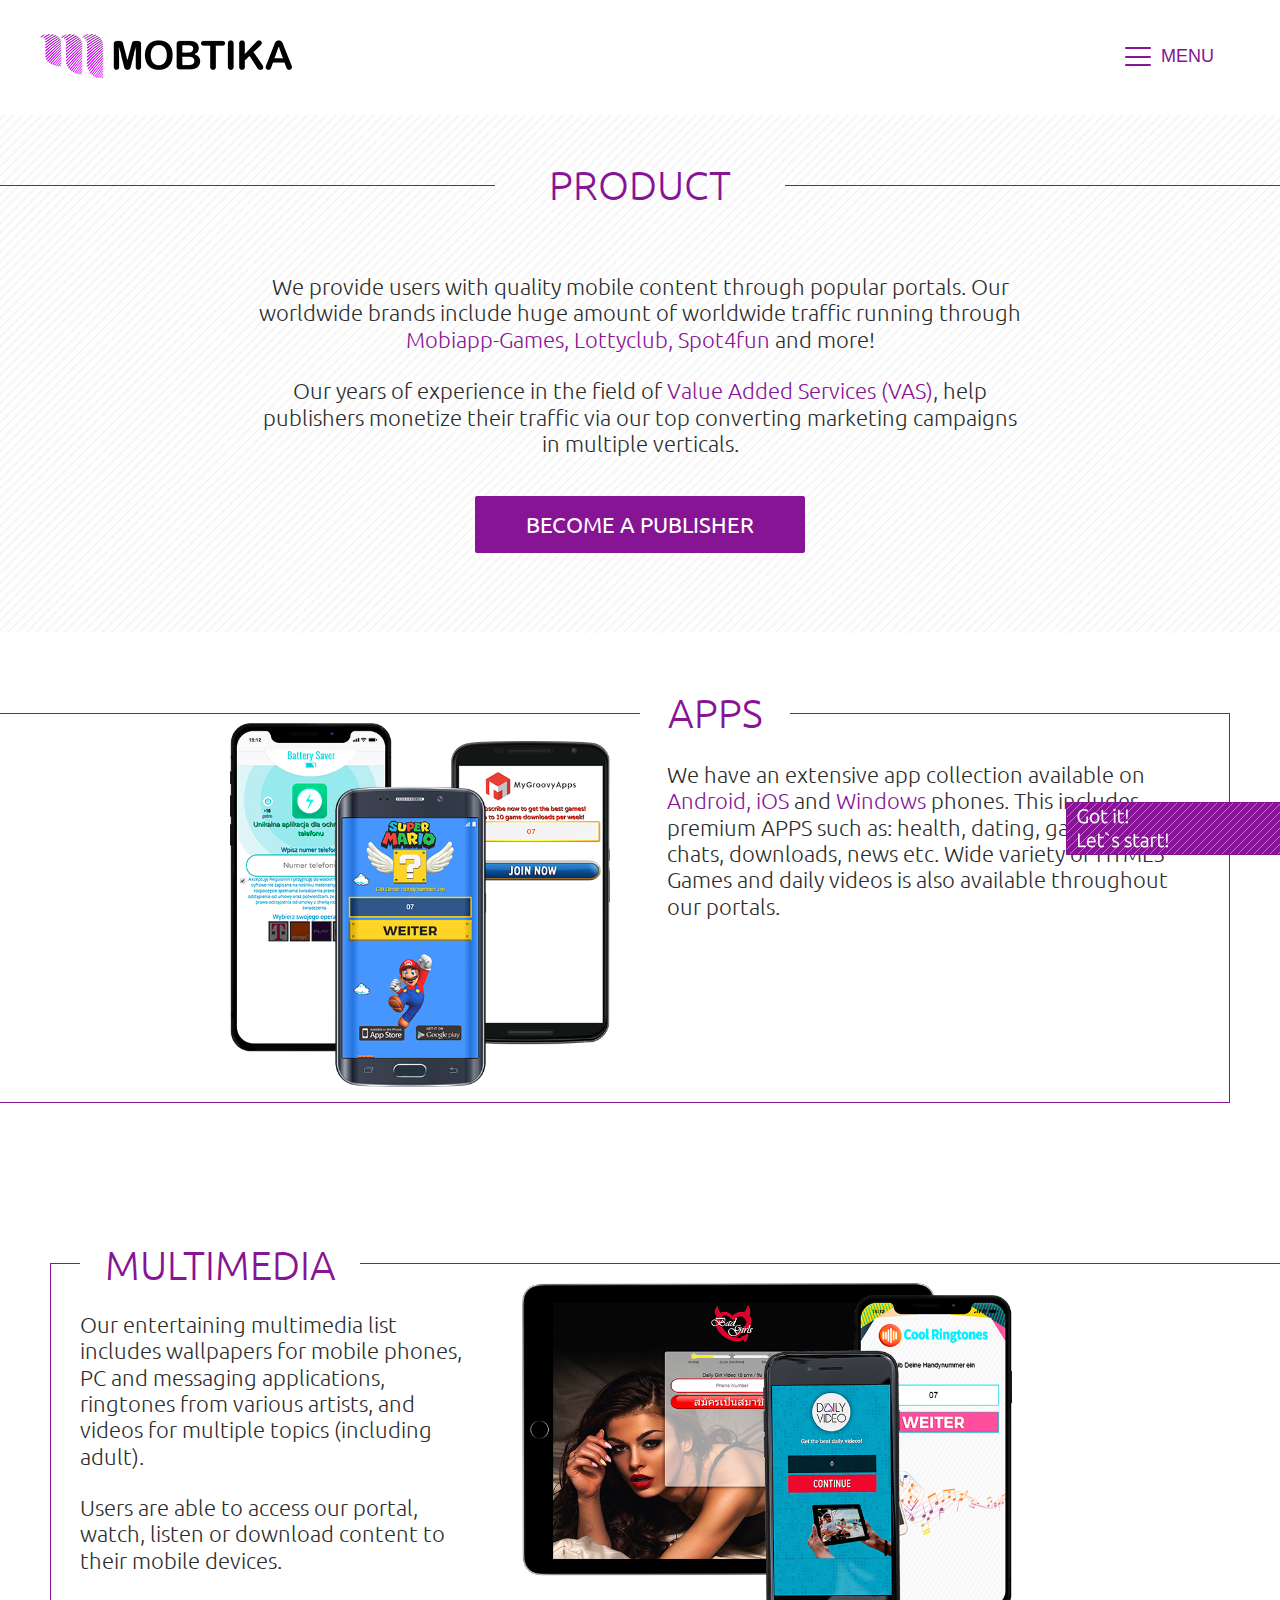
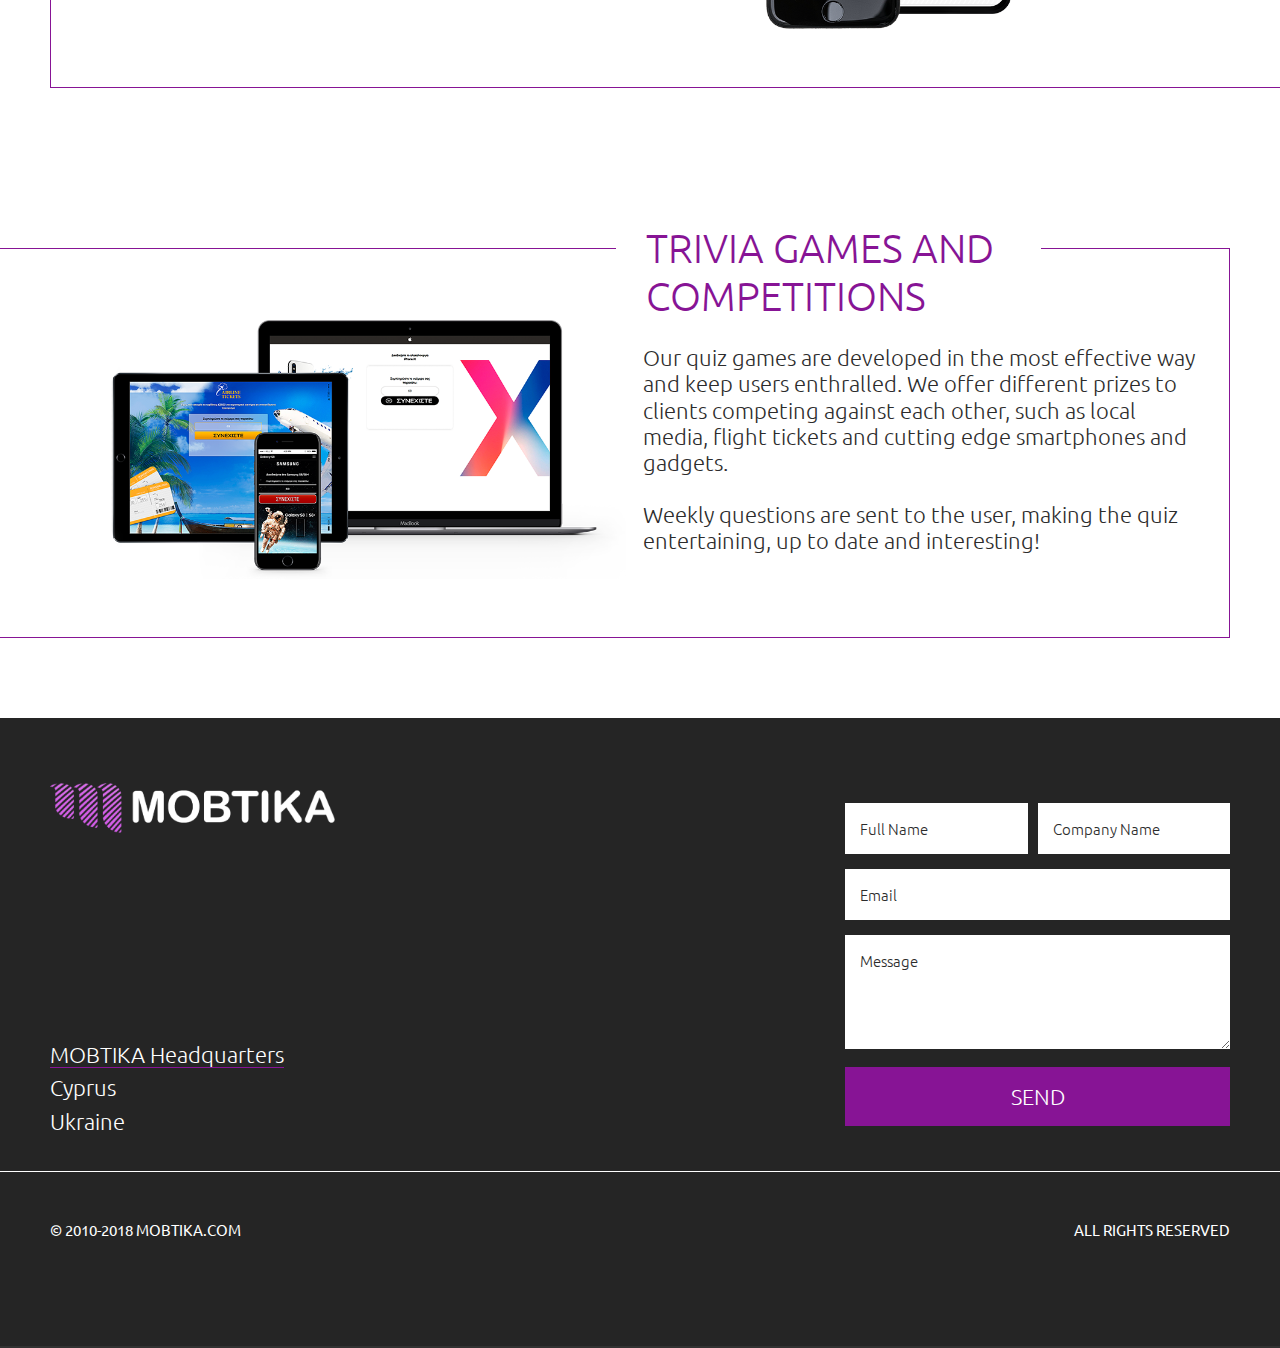
<file: product.html>
<!DOCTYPE html>
<html lang="en">
<head>
	<meta charset="UTF-8">
	<title>MOBTIKA Product</title>
	<link href="https://fonts.googleapis.com/css?family=Ubuntu:300,400,500" rel="stylesheet">
	<meta name="viewport" content="width=device-width">
	<link rel="icon" href="img/favicon_mobtika.ico">
	<link rel="stylesheet" href="css/reset.css">
	<link rel="stylesheet" href="css/common.css">
	<link rel="stylesheet" href="css/product.css">
</head>
<body>
	<div class="wrapper">
		<div class="success">
			<div class="box">
				<img class="closePopUp" src="img/x.png" alt="close">
				<p>Your message has been successfully sent</p>
				<img src="img/icon_1_contact.png" alt="icon_1_contact">
			</div>
		</div>
		<a id="scrollUp" href="#footer">
			<img src="img/Got_it_button.png" alt="got_it_button">
		</a>
		<header class="commonHeader">
			<a href="index.html" class="headerLogo"><img src="img/logo_menu.png" alt="logo_menu"></a>
			<div class="menu">
				<button type="button" id="buttonMenu"><img src="img/burger_purple.png" alt="burger_purple"><span class="iconMenu">MENU</span></button>
			</div>
		</header>
		<div id="modal">
			<div class="wrap">
				<div class="headerModal">
					<a href="index.html" class="logo"><img src="img/logo_menu.png" alt="logo_menu"></a>
					<button type="button" id="closeMenu"><img src="img/x.png" alt="close"></button>
				</div>
				<ul class="listMenu">
					<li><a href="product.html">
						<span class="title">Product</span>
						<span class="text">What We Do</span>
					</a></li>
					<li><a href="index.html#makeMore">
						<span class="title">Publisher</span>
						<span class="text">High payouts and budgets</span>
					</a></li>
					<li><a href="providers.html">
						<span class="title">Billing providers</span>
						<span class="text">Compliance and reliability</span>
					</a></li>
					<li><a href="career.html">
						<span class="title">Career</span>
						<span class="text">Grow professionalism with us</span>
					</a></li>
					<li><a href="contactUs.html">
						<span class="title">Contact Us</span>
						<span class="text">&nbsp;</span>
					</a></li>
				</ul>
			</div>
			<div class="followUs">
				<a href="#" target="_blank"><span>Follow Us &nbsp;</span>
					<img src="img/in.png" alt="linkedin">
				</a>
			</div>
		</div>
		<section class="product">
			<div class="container">
				<div class="line">&nbsp;</div>
				<h3>PRODUCT</h3>
				<div class="text">
					<p>We provide users with quality mobile content through popular portals.  Our worldwide brands include huge amount of worldwide traffic running through <span class="mark">Mobiapp-Games, Lottyclub, Spot4fun</span> and more!</p>
					<p>Our years of experience in the field of <span class="mark">Value Added Services (VAS)</span>, help publishers monetize their traffic via our top converting marketing campaigns in multiple verticals.</p>
				</div>
				<a class="linkToPub" href="#">BECOME A PUBLISHER</a>
			</div>
		</section>
		<section class="apps">
			<div class="container">
				<div class="border">&nbsp;</div>
				<div class="wrap">
					<div class="block1">
						<div class="img">
							<img src="img/Product_pic1.png" alt="product_pic1">
						</div>
					</div>
					<div class="block2">
						<h3>APPS</h3>
						<p class="text">We have an extensive app collection available on <span class="mark">Android, iOS</span> and <span class="mark">Windows</span> phones. This includes premium APPS such as: health, dating, games, utility, chats, downloads, news etc. Wide variety of HTML5 Games and daily videos is also available throughout our portals.</p>
					</div>
				</div>
			</div>
		</section>
		<section class="multimedia">
			<div class="container">
				<div class="border">&nbsp;</div>
				<div class="wrap">
					<div class="block1">
						<h3>MULTIMEDIA</h3>
						<div class="text">
							<p>Our entertaining multimedia list includes wallpapers for mobile phones, PC and messaging applications, ringtones from various artists, and videos for multiple topics (including adult).</p>
							<p>Users are able to access our portal, watch, listen or download content to their mobile devices.</p>
						</div>
					</div>
					<div class="block2">
						<div class="img">
							<img src="img/Product_pic2.png" alt="product_pic2">
						</div>
					</div>
				</div>
			</div>
		</section>
		<section class="competitions">
			<div class="container">
				<div class="border">&nbsp;</div>
				<div class="wrap">
					<div class="block1">
						<div class="img"><img src="img/Product_pic3.png" alt="product_pic3"></div>
					</div>
					<div class="block2">
						<h3>TRIVIA GAMES AND COMPETITIONS</h3>
						<div class="text">
							<p>Our quiz games are developed in the most effective way and keep users enthralled. We offer different prizes to clients competing against each other, such as local media, flight tickets and cutting edge smartphones and gadgets.</p>
							<p>Weekly questions are sent to the user, making the quiz entertaining, up to date and interesting!</p>
						</div>
					</div>
				</div>
			</div>
		</section>
		<footer id="footer">
			<div class="container main">
				<div class="block1">
					<a href="#index" class="logo"><img src="img/Logo_mobtika.png" alt="logo_mobtika">
					</a>
					<ul class="list">
						<li><span class="underline">MOBTIKA Headquarters</span></li>
						<li><span>Cyprus</span></li>
						<li><span>Ukraine</span></li>
					</ul>
				</div>
				<div class="block2">
					<form id="mainForm">
						<p id="validMessage" style="display: none;">Thank you for your message!<br> We will contact you within 3 working days</p>
						<p id="invalidMessage" style="display: none;">Sorry, something went wrong.<br> Please carefully fill all fields</p>
						<input type="text" id="full-Name" name="fullName" placeholder="Full Name" maxlength="18" required="required">
						<input type="text" id="company-Name" name="companyName" placeholder="Company Name" maxlength="18" required="required">
						<input type="email" id="e-mail" name="email" placeholder="Email" maxlength="35" required="required">
						<textarea rows="4" id="message" name="message" placeholder="Message"></textarea>
						<input type="submit" value="Send" id="submitButton">
					</form>
				</div>
			</div>
			<div class="line">&nbsp;</div>
			<div class="container extra">
				<small>© 2010-2018 Mobtika.com</small>
				<small>ALL RIGHTS RESERVED</small>
			</div>
		</footer>
	</div>
<script
  src="https://code.jquery.com/jquery-3.3.1.js"
  integrity="sha256-2Kok7MbOyxpgUVvAk/HJ2jigOSYS2auK4Pfzbm7uH60="
  crossorigin="anonymous"></script>
<script src="https://maxcdn.bootstrapcdn.com/bootstrap/3.3.7/js/bootstrap.min.js"></script>
<script src="js/viewportChecker.js"></script>
<script src="js/animateNumber.js"></script>
<script src="js/index.js"></script>
</body>
</html>
</file>
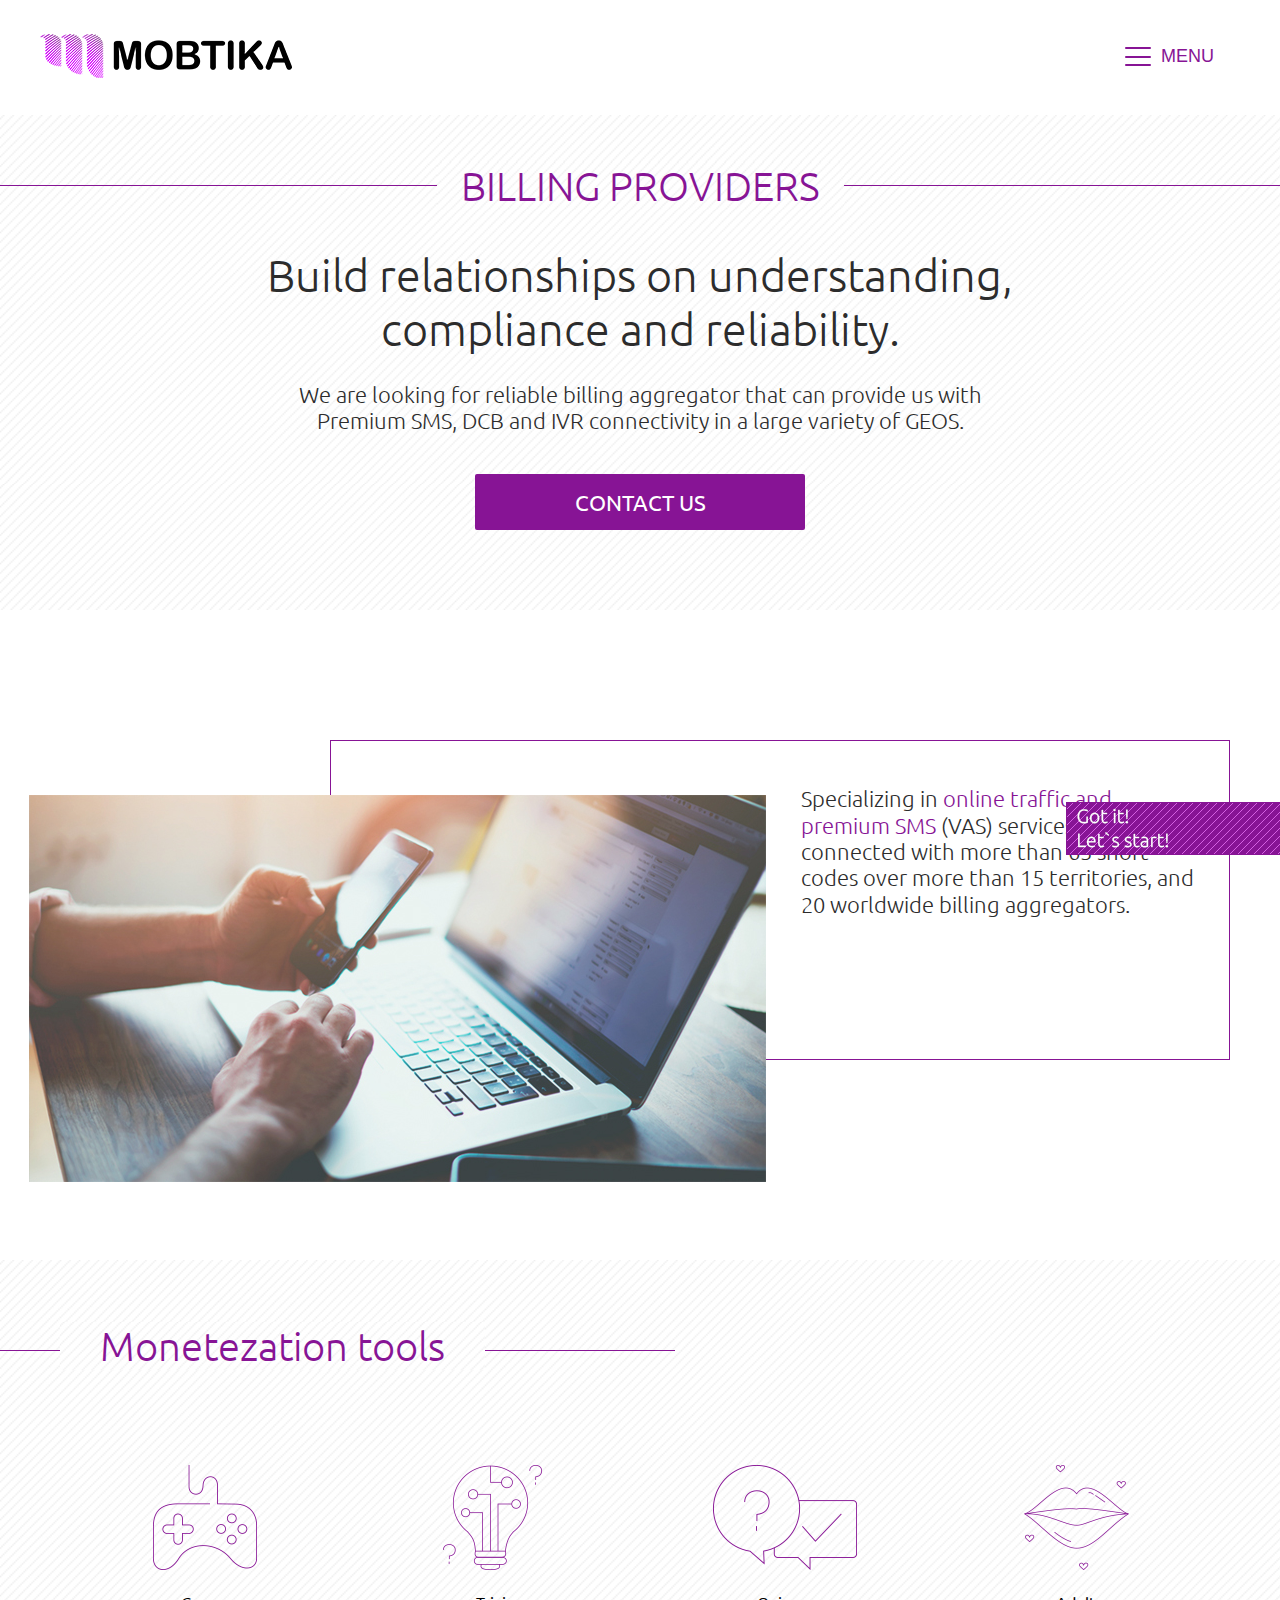
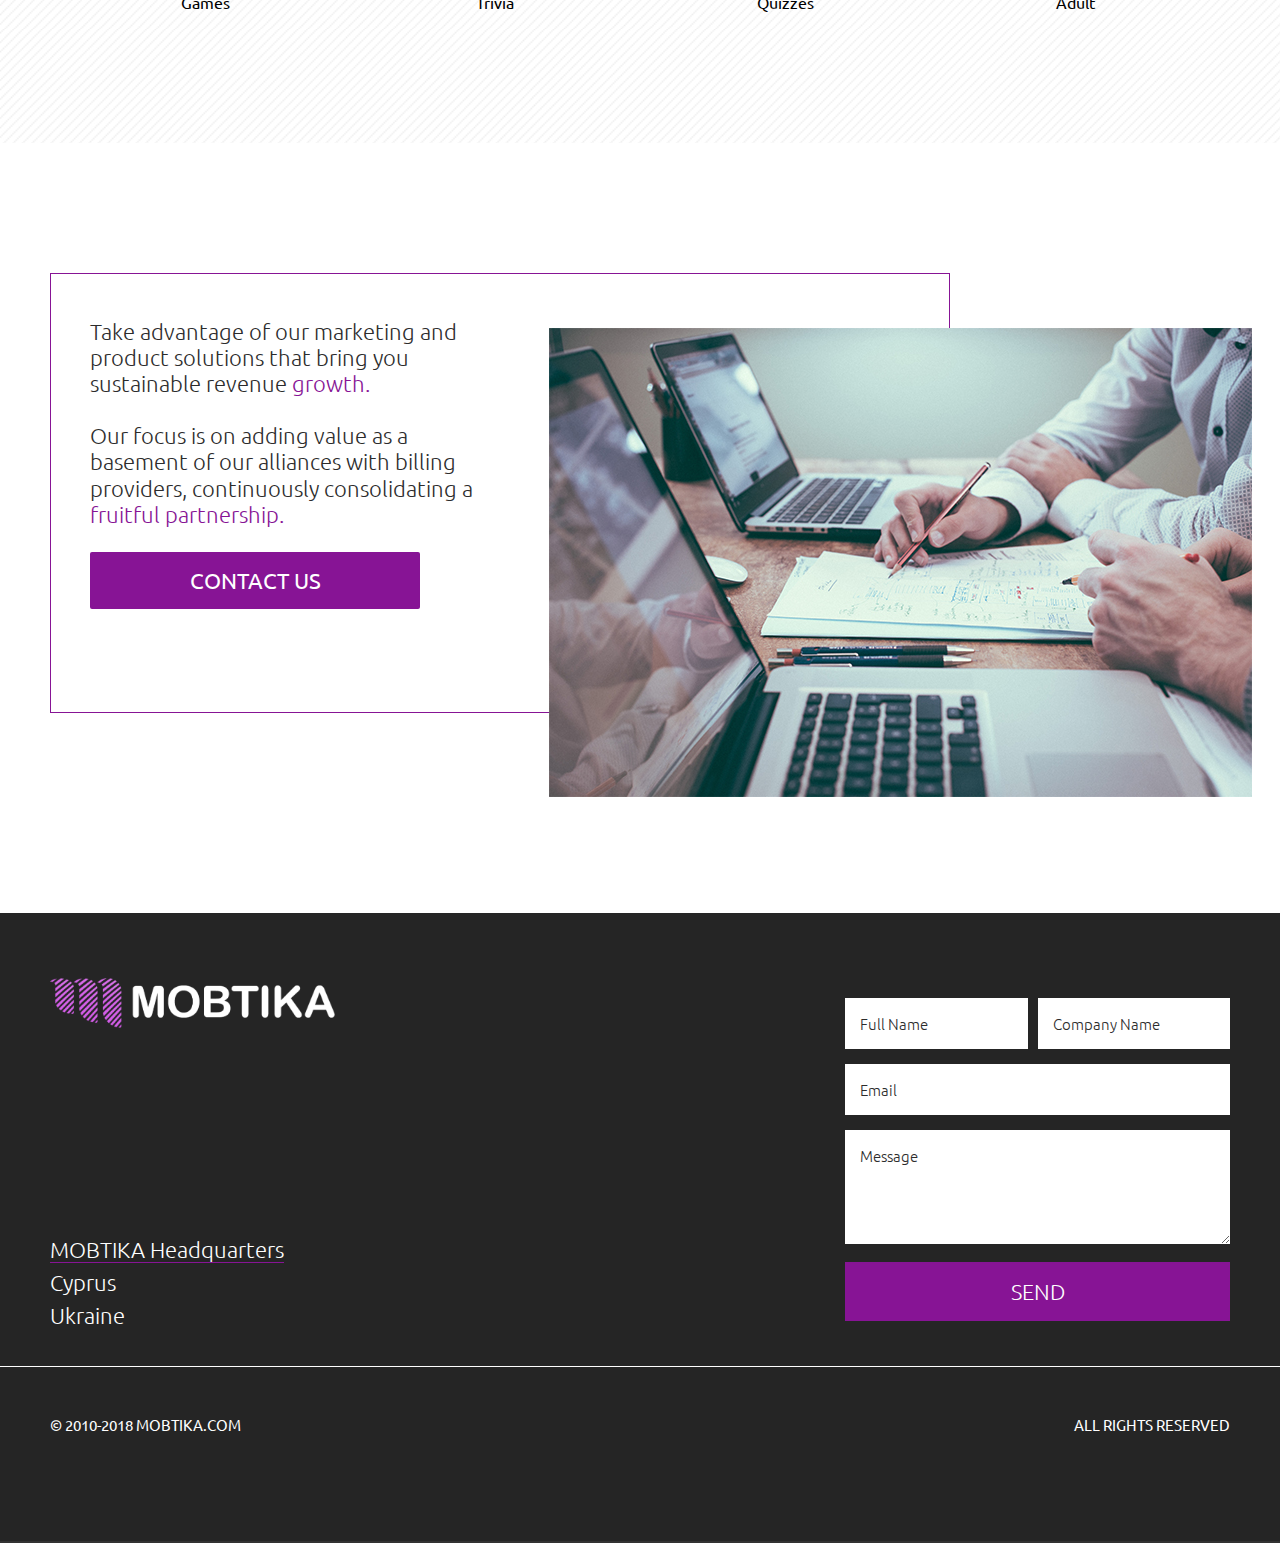
<file: providers.html>
<!DOCTYPE html>
<html lang="en">
<head>
	<meta charset="UTF-8">
	<title>MOBTIKA Billing Providers</title>
	<link href="https://fonts.googleapis.com/css?family=Ubuntu:300,400,500" rel="stylesheet">
	<meta name="viewport" content="width=device-width">
	<link rel="icon" href="img/favicon_mobtika.ico">
	<link rel="stylesheet" href="css/reset.css">
	<link rel="stylesheet" href="css/common.css">
	<link rel="stylesheet" href="css/providers.css">
</head>
<body>
	<div class="wrapper">
		<div class="success">
            <div class="box">
                <img class="closePopUp" src="img/x.png" alt="close">
                <p>Your message has been successfully sent</p>
                <img src="img/icon_1_contact.png" alt="icon_contact">
			</div>
        </div>
		<a id="scrollUp" href="#footer">
			<img src="img/Got_it_button.png" alt="got_it_button">
		</a>
		<header class="commonHeader">
			<a href="index.html" class="headerLogo"><img src="img/logo_menu.png" alt="logo_menu"></a>
			<div class="menu">
				<button type="button" id="buttonMenu"><img src="img/burger_purple.png" alt="burger_purple"><span class="iconMenu">MENU</span></button>
			</div>
		</header>
		<div id="modal">
			<div class="wrap">
				<div class="headerModal">
					<a href="index.html" class="logo"><img src="img/logo_menu.png" alt="logo_menu"></a>
					<button type="button" id="closeMenu"><img src="img/x.png" alt="close"></button>
				</div>
				<ul class="listMenu">
					<li><a href="product.html">
						<span class="title">Product</span>
						<span class="text">What We Do</span>
					</a></li>
					<li><a href="index.html#makeMore">
						<span class="title">Publisher</span>
						<span class="text">High payouts and budgets</span>
					</a></li>
					<li><a href="providers.html">
						<span class="title">Billing providers</span>
						<span class="text">Compliance and reliability</span>
					</a></li>
					<li><a href="career.html">
						<span class="title">Career</span>
						<span class="text">Grow professionalism with us</span>
					</a></li>
					<li><a href="#">
						<span class="title">Contact Us</span>
						<span class="text">&nbsp;</span>
					</a></li>
				</ul>
			</div>
			<div class="followUs">
				<a href="#" target="_blank"><span>Follow Us &nbsp;</span>
					<img src="img/in.png" alt="linkedin">
				</a>
			</div>
		</div>
		<section class="providers">
			<div class="container">
				<div class="line">&nbsp;</div>
				<h3>BILLING PROVIDERS</h3>
				<div class="text">
					<p class="increasedText">Build relationships on understanding, compliance and reliability.</p>
					<p>We are looking for reliable billing aggregator that can provide us with Premium SMS, DCB and IVR connectivity in a large variety of GEOS.</p>
				</div>
				<a class="linkToPub" href="contactUs.html">CONTACT US</a>
			</div>
		</section>
		<div class="specializing">
			<div class="container">
				<div class="line">&nbsp;</div>
				<div class="wrap">
					<div class="block1">
						<div class="img">
							<img src="img/Pic1_billing.jpg" alt="Pic1_billing">
						</div>
					</div>
					<div class="block2">
						<p>Specializing in <span class="mark">online traffic and premium SMS</span> (VAS) services, we are connected with more than 65 short codes over more than 15 territories, and 20 worldwide billing aggregators.</p>
					</div>
				</div>
			</div>
		</div>
		<section class="services">
			<div class="container">
				<div class="container forLine">
					<div class="line">&nbsp;</div>
					<h3>Monetezation tools</h3>
				</div>
				<div class="container">
					<div class="icons">
						<figure class="icon1">
							<div class="img">
								<img src="img/icon3_billing.png" alt="icon3_billing">
							</div>
							<figcaption>Games</figcaption>
						</figure>
						<figure class="icon2">
							<div class="img">
								<img src="img/icon2_billing.png" alt="icon2_billing">
							</div>
							<figcaption>Trivia</figcaption>
						</figure>
						<figure class="icon3">
							<div class="img">
								<img src="img/icon1_billing.png" alt="icon1_billing">
							</div>
							<figcaption>Quizzes</figcaption>
						</figure>
						<figure class="icon4">
							<div class="img">
								<img src="img/icon4_billing.png" alt="icon4_billing">
							</div>
							<figcaption>Adult</figcaption>
						</figure>
					</div>
				</div>
			</div>
		</section>
		<div class="partnership">
			<div class="container">
				<div class="line">&nbsp;</div>
				<div class="wrap">
					<div class="block1">
						<p>Take advantage of our marketing and product solutions that bring you sustainable revenue <span class="mark">growth.</span></p>
						<p>Our focus is on adding value as a basement of our alliances with billing providers, continuously consolidating a <span class="mark">fruitful partnership.</span></p>
						<a class="linkToPub" href="contactUs.html">CONTACT US</a>
					</div>
					<div class="block2">
						<div class="img"><img src="img/Pic2_billing.jpg" alt="Pic2_billing"></div>
					</div>
				</div>
			</div>
		</div>
		<footer id="footer">
			<div class="container main">
				<div class="block1">
					<a href="#index" class="logo"><img src="img/Logo_mobtika.png" alt="Logo_mobtika">
					</a>
					<ul class="list">
						<li><span class="underline">MOBTIKA Headquarters</span></li>
						<li><span>Cyprus</span></li>
						<li><span>Ukraine</span></li>
					</ul>
				</div>
				<div class="block2">
					<form id="mainForm">
						<p id="validMessage" style="display: none;">Thank you for your message!<br> We will contact you within 3 working days</p>
						<p id="invalidMessage" style="display: none;">Sorry, something went wrong.<br> Please carefully fill all fields</p>
						<input type="text" id="full-Name" name="fullName" placeholder="Full Name" maxlength="18" required="required">
						<input type="text" id="company-Name" name="companyName" placeholder="Company Name" maxlength="18" required="required">
						<input type="email" id="e-mail" name="email" placeholder="Email" maxlength="35" required="required">
						<textarea rows="4" id="message" name="message" placeholder="Message"></textarea>
						<input type="submit" value="Send" id="submitButton">
					</form>
				</div>
			</div>
			<div class="line">&nbsp;</div>
			<div class="container extra">
				<small>© 2010-2018 Mobtika.com</small>
				<small>ALL RIGHTS RESERVED</small>
			</div>
		</footer>
	</div>
<script
  src="https://code.jquery.com/jquery-3.3.1.js"
  integrity="sha256-2Kok7MbOyxpgUVvAk/HJ2jigOSYS2auK4Pfzbm7uH60="
  crossorigin="anonymous"></script>
<script src="https://maxcdn.bootstrapcdn.com/bootstrap/3.3.7/js/bootstrap.min.js"></script>
<script src="js/viewportChecker.js"></script>
<script src="js/animateNumber.js"></script>
<script src="js/index.js"></script>
</body>
</html>
</file>
<file: css/common.css>
* {
    box-sizing: border-box;
    -webkit-transition: all 1s ease-out;
    -moz-transition: all 1s ease-out;
    -o-transition: all 1s ease-out;
    transition: all 1s ease-out;
    outline: none;
}

body {
    font-family: 'Ubuntu', sans-serif;
    line-height: 1.2;
}

.container {
    max-width: 1200px;
    margin-right: auto;
    margin-left: auto;
    padding-left: 10px;
    padding-right: 10px;
}

.wrapper {
    width: 100%;
    overflow: hidden;
    position: relative;
}

h3 {
    background: #fff;
    font-size: 40px;
}

h3,
.mark {
    color: #871495;
    font-weight: 300;
}

.mark {
    text-transform: uppercase;
    font-size: 22px;
}

.text {
    font-size: 22px;
    font-weight: 300;
    color: #2c2c2c;
}

.underline {
    border-bottom: 1px solid #871495;
}

button {
    background: none;
    border: none;
    cursor: pointer;
}

#scrollUp {
    position: fixed;
    right: 0;
    bottom: 4.7%;
    z-index: 99999;
    cursor: pointer;
}

header .commonHeader {
    position: relative;
}

@keyframes moveImg {
    0% {
        background-position: -100% 0%;
    }

    100% {
        background-position: 300% 0%;
    }
}

.linkToPub {
    text-decoration: none;
    text-transform: uppercase;
    display: inline-block;
    text-align: center;
    font-size: 22px;
    color: #fff;
    background: #871495;
    min-width: 330px;
    border-radius: 2px;
    padding: 15px 30px;
    margin-left: auto;
    margin-right: auto;
    position: relative;
    z-index: 9999;
}

.linkToPub:hover {
    background: #871495 url(../img/hover_become_a_publisher.png);
    -webkit-animation: moveImg 6s linear infinite;
    -moz-animation: moveImg 6s linear infinite;
    animation: moveImg 6s linear infinite;
    transform: scale(1.05);
}

#validMessage,
#invalidMessage {
    position: absolute;
    top: -31px;
    font-size: 17px;
    width: 100%;
    display: none;
    text-align: center;
    font-weight: 400;
}

#validMessage {
    color: #54c926;
}

#invalidMessage {
    color: #d73434;
}


/*                       success    */
.success {
    position: fixed;
    top: 0;
    right: 0;
    bottom: 0;
    left: 0;
    z-index: 999999;
    background: #fff;
    display: none;
}

.success .box {
    max-width: 495px;
    margin-right: auto;
    margin-left: auto;
    position: relative;
    text-align: center;
    top: 24%;
    background: #fff;
    border: 1px solid #871495;
    padding: 100px 25px;
}

.success .box p {
    font-size: 22px;
    font-weight: 300;
    margin-bottom: 100px;
}

.success .closePopUp {
    position: absolute;
    right: 20px;
    top: 20px;
    cursor: pointer;
}


/*                            menu        */
.menu #buttonMenu {
    position: absolute;
    right: 60px;
    top: 45px;
    font-size: 18px;
    color: #871495;
    display: flex;
    flex-direction: row;
    align-items: center;
    z-index: 9999;
}

#modal {
    position: fixed;
    top: 0;
    right: 0;
    bottom: 0;
    left: 0;
    z-index: 99999;
    overflow-x: hidden;
    background: #fff;
    display: none;
}

#modal .wrap {
    background: url(../img/lines.jpg);
}

#modal .headerModal,
header.commonHeader {
    width: 100%;
    height: 115px;
    background: #fff;
    padding-left: 40px;
    overflow: hidden;
}

#modal .logo,
header.commonHeader .headerLogo {
    line-height: 143px;
    display: inline-block;
}

#modal a {
    text-decoration: none;
    display: inline-block;
}

#modal .listMenu {
    max-width: 820px;
    margin-right: auto;
    margin-left: auto;
    padding-top: 80px;
    padding-bottom: 40px;
}

#modal .listMenu li {
    width: 100%;
    display: block;
    text-align: center;
    padding-top: 15px;
    padding-bottom: 15px;
    border-bottom: 1px solid #fff;
    opacity: .65;
    -webkit-transition: all .2s linear;
    -moz-transition: all .2s linear;
    -o-transition: all .2s linear;
    transition: all .2s linear;
}

#modal .listMenu li:hover {
    border-color: #871495;
    opacity: 1;
    -webkit-transition: all .2s linear;
    -moz-transition: all .2s linear;
    -o-transition: all .2s linear;
    transition: all .2s linear;
}

#modal .listMenu a {
    width: 100%;
    height: 100%;
}

#modal .listMenu a>span {
    display: block;
    font-weight: 300;
}

#modal .listMenu li .title {
    font-size: 40px;
    color: #871495;
}

#modal .listMenu li .text,
#modal .followUs a {
    font-size: 22px;
    color: #000;
    font-weight: 300;
}

#modal .followUs {
    text-align: center;
    padding-bottom: 30px;
    background: url(../img/lines.jpg);
}

#modal .followUs a {
    display: flex;
    flex-direction: row;
    justify-content: center;
    align-items: center;
}

#closeMenu {
    position: absolute;
    right: 107px;
    top: 40px;
}

.iconMenu {
    margin-left: 10px;
}



/*                            footer      */


footer {
    background: #252525;
    border-bottom: 2px solid #323232;
}

footer .line {
    border-top: 1px solid #fff;
}

footer .container.main {
    padding-top: 65px;
    padding-bottom: 30px;
    display: flex;
    flex-direction: row;
    justify-content: space-between;
    align-items: stretch;
}

footer .container.main>div {
    width: 50%;
}

footer .container.extra {
    padding-top: 30px;
    padding-bottom: 100px;
}

footer .block1 .logo {
    max-width: 285px;
    display: block;
    cursor: pointer;
}

footer .block1 .logo img {
    width: 100%;
}

footer .block1 {
    display: flex;
    flex-direction: column;
    justify-content: space-between;
    align-items: flex-start;
}

footer .block1 .list {
    display: block;
}

footer .block1 .list li {
    margin-bottom: 7px;
}

footer .block1 .list li span {
    color: #fff;
    font-size: 22px;
    font-weight: 300;
}

footer .block2 form {
    margin-left: auto;
    max-width: 385px;
    position: relative;
    padding-top: 20px;
    font-weight: bold;
}

footer .block2 form input,
footer .block2 form textarea {
    padding: 15px;
    width: 100%;
    border: none;
    margin-bottom: 15px;
    color: #2c2c2c;
    font-size: 15px;
    font-weight: 300;
    font-family: 'Ubuntu', sans-serif;
}

::-webkit-input-placeholder {
    /* Chrome/Opera/Safari */
    color: #2c2c2c;
    font-size: 15px;
    font-weight: 300;
    font-family: 'Ubuntu', sans-serif;
}

::-moz-placeholder {
    /* Firefox 19+ */
    color: #2c2c2c;
    font-size: 15px;
    font-weight: 300;
    font-family: 'Ubuntu', sans-serif;
}

:-ms-input-placeholder {
    /* IE 10+ */
    color: #2c2c2c;
    font-size: 15px;
    font-weight: 300;
    font-family: 'Ubuntu', sans-serif;
}

:-moz-placeholder {
    /* Firefox 18- */
    color: #2c2c2c;
    font-size: 15px;
    font-weight: 300;
    font-family: 'Ubuntu', sans-serif;
}

footer .block2 input[type="text"] {
    width: 50%;
    float: left;
}

footer .block2 #full-Name {
    width: calc(50% - 10px);
    margin-right: 10px;
}

footer .block2 input[type="submit"] {
    cursor: pointer;
    font-size: 22px;
    background: #871495;
    border: 1px solid #871495;
    text-transform: uppercase;
    color: #fff;
}

footer .extra {
    display: flex;
    flex-direction: row;
    justify-content: space-between;
    align-items: flex-start;
}

footer .extra small {
    font-size: 15px;
    text-transform: uppercase;
    color: #fff;
    margin-bottom: 7px;
}

footer .extra .wrap>* {
    display: block;
}

footer .extra .wrap a {
    text-transform: uppercase;
    color: #fff;
    text-decoration: none;
}

@media (min-width: 955px) and (max-width: 1550px) {
    #modal .listMenu {
        padding-top: 20px;
        padding-bottom: 20px;
    }

    #modal .listMenu li .title {
        font-size: 30px;
    }

    #modal .listMenu li .text,
    #modal .followUs a {
        font-size: 17px;
    }
}

@media all and (max-width: 954px) {
    .success .box p {
        font-size: 17px;
    }
}

@media all and (max-width: 840px) {
    footer .container.extra {
        padding-bottom: 50px;
    }

    footer .container.main {
        flex-direction: column;
    }

    footer .container.main>div {
        width: 100%;
    }

    footer .block1>*,
    footer .block2 form {
        margin-right: auto;
        margin-left: auto;
        text-align: center;
    }

    footer .block1 .logo,
    footer .block1 .list {
        margin-bottom: 30px;
    }

    footer .extra small,
    footer .extra {
        font-size: 10px;
    }

    .menu #buttonMenu {
        right: 25px;
        top: 30px;
    }

    #closeMenu {
        right: 25px;
        top: 25px;
    }

    .menu .iconMenu {
        display: none;
    }

    #modal .logo,
    header.commonHeader .headerLogo {
        width: 150px;
        line-height: 101px;
    }

    #modal .logo img,
    header.commonHeader .headerLogo img {
        width: 100%;
    }

    #modal .headerModal,
    header.commonHeader {
        height: 80px;
        padding-left: 20px;
    }

    #modal .listMenu li .title {
        font-size: 23px;
    }

    #modal .listMenu li .text,
    #modal .followUs a {
        font-size: 13px;
    }

    #modal .listMenu {
        padding-top: 30px;
        padding-bottom: 20px;
    }
}

@media all and (max-width: 514px) {
    .success .box {
        margin-right: 15px;
        margin-left: 15px;
        top: 15%;
    }

    header .linkToPub {
        min-width: 85%;
    }
}
</file>
